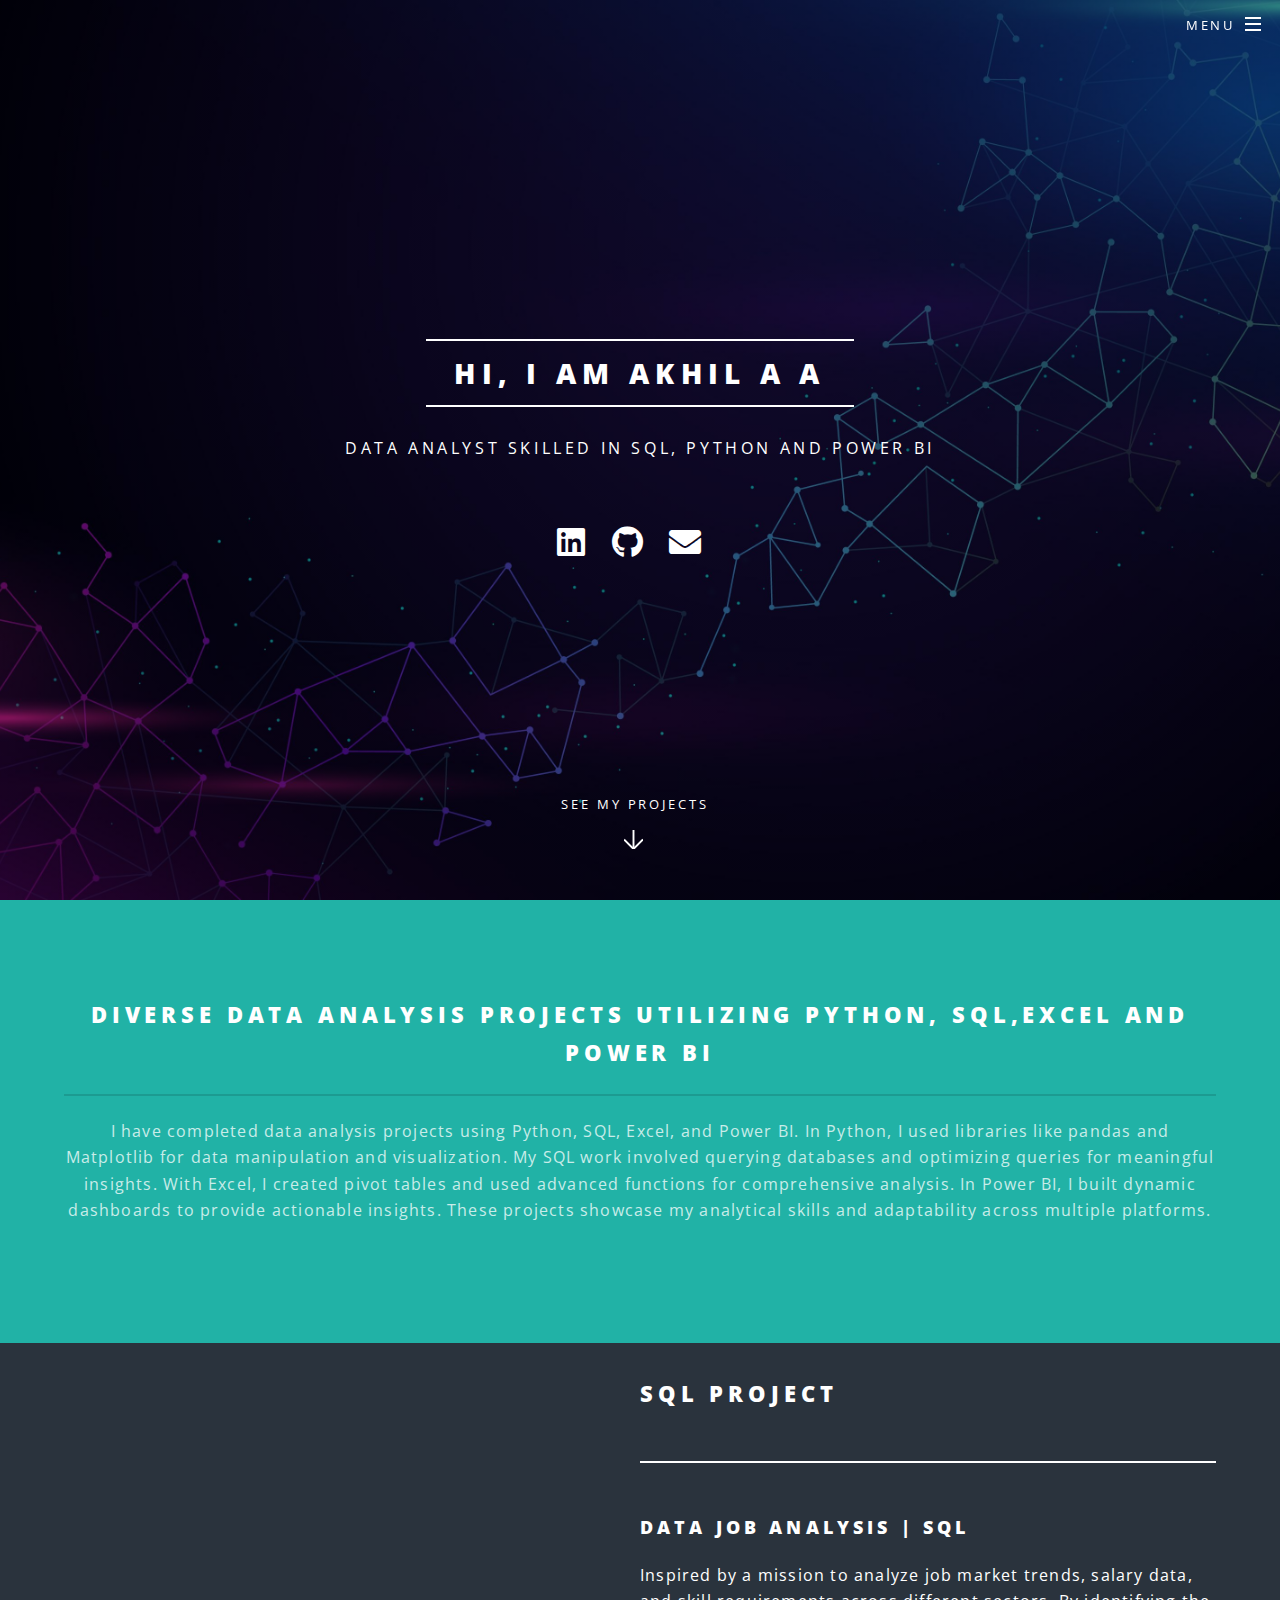
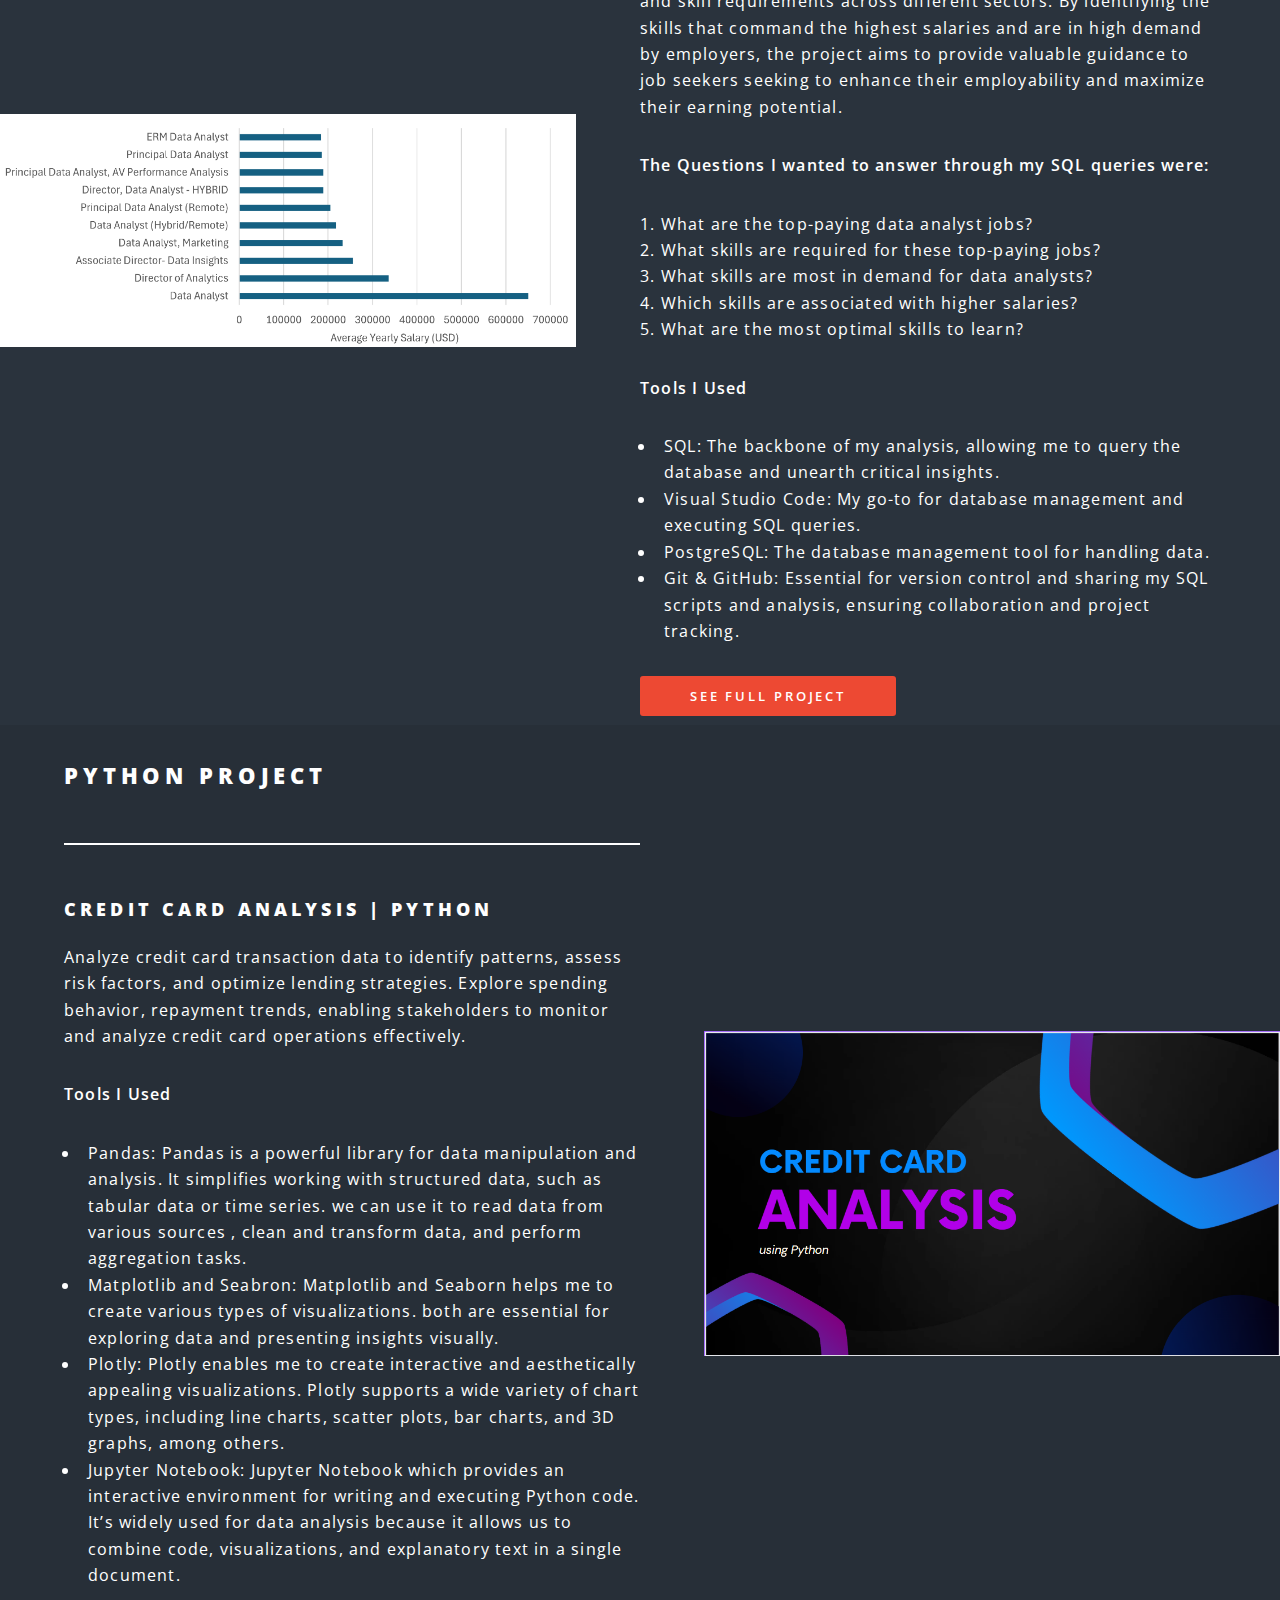
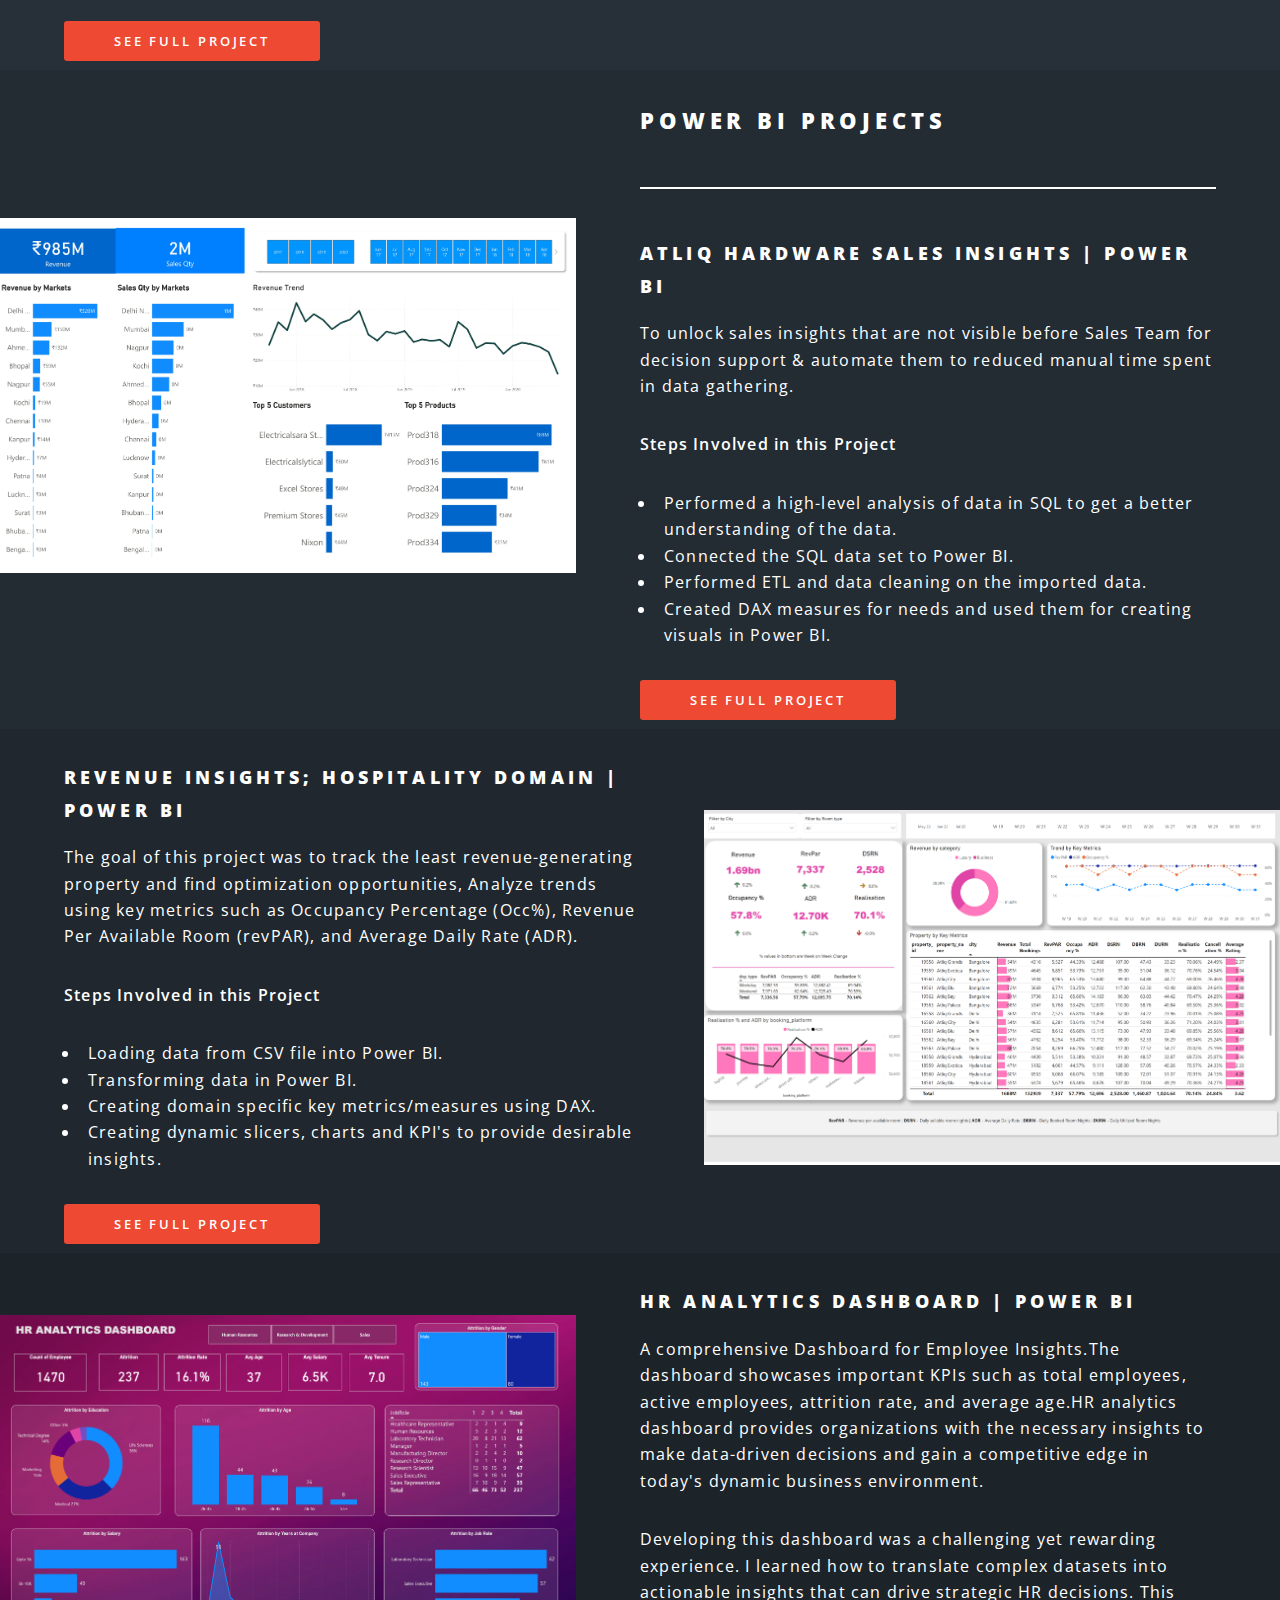
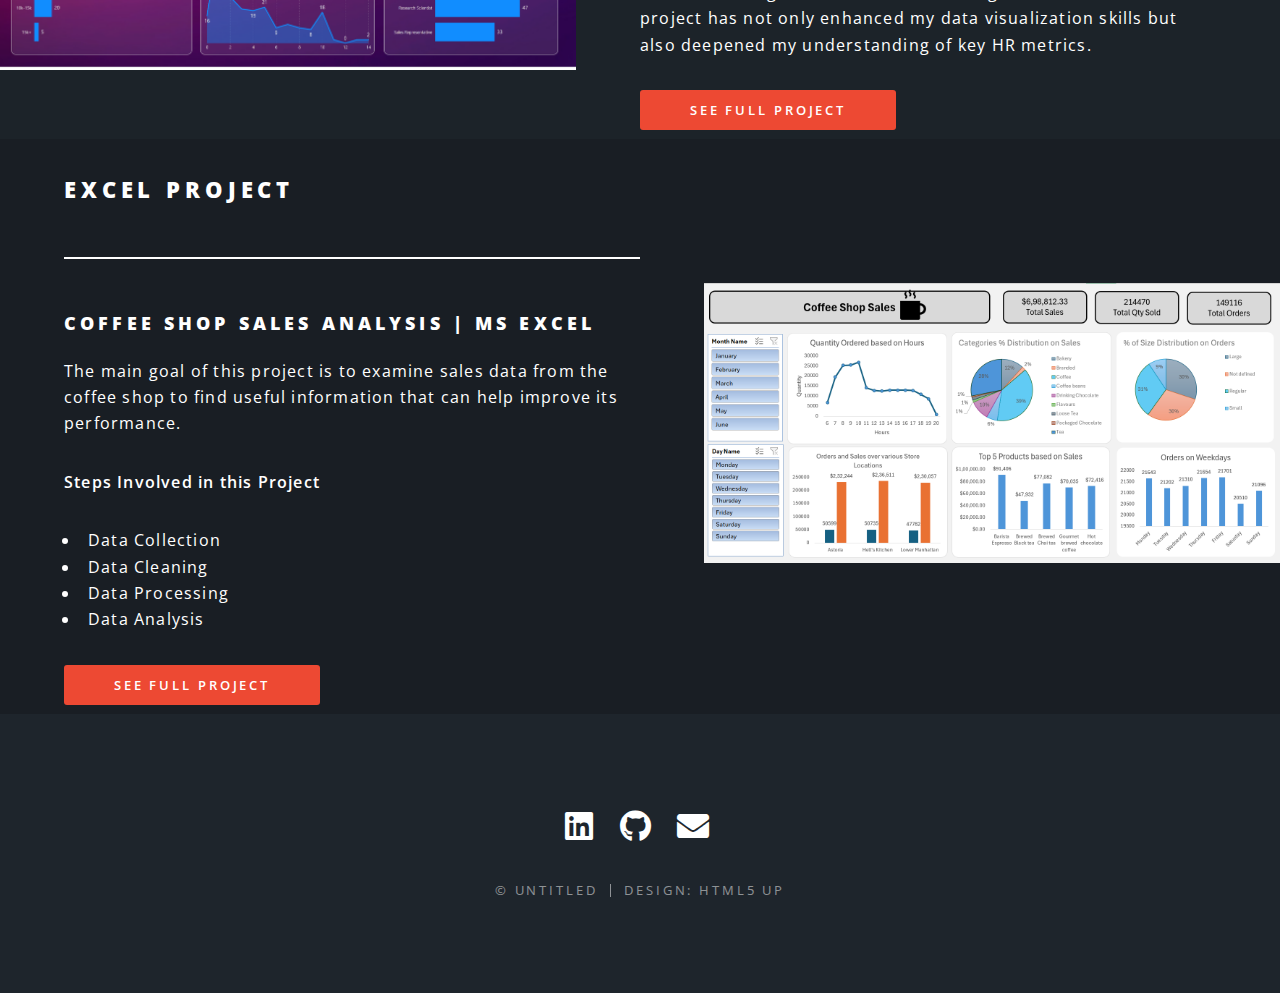
<file: index.html>
<!DOCTYPE HTML>
<!--
	Spectral by HTML5 UP
	html5up.net | @ajlkn
	Free for personal and commercial use under the CCA 3.0 license (html5up.net/license)
-->
<html>
	<head>
		<title>Akhil A A Portfolio</title>
		<meta charset="utf-8" />
		<meta name="viewport" content="width=device-width, initial-scale=1, user-scalable=no" />
		<title>LinkedIn Icon Link</title>
    <link rel="stylesheet" href="https://cdnjs.cloudflare.com/ajax/libs/font-awesome/6.0.0-beta3/css/all.min.css">
		<link rel="stylesheet" href="assets/css/main.css" />
		<noscript><link rel="stylesheet" href="assets/css/noscript.css" /></noscript>
		<link rel="stylesheet" href="https://cdnjs.cloudflare.com/ajax/libs/font-awesome/5.15.4/css/all.min.css">
    <title>GitHub Icon Link</title>

	</head>
	<body class="landing is-preload">

		<!-- Page Wrapper -->
			<div id="page-wrapper">

				<!-- Header -->
					<header id="header" class="alt">
						<h1><a href="index.html">AKHIL A A PORTFOLIO</a></h1>
						<nav id="nav">
							<ul>
								<li class="special">
									<a href="#menu" class="menuToggle"><span>Menu</span></a>
									<div id="menu">
										<ul>
											<li><a href="index.html">Home</a></li>
											<li><a href="#one">My Projects</a></li>
											<li><a href="generic.html">About Me</a></li>
										</ul>
										
										<a href="https://www.linkedin.com/in/akhilanandassery" target="_blank" style="text-decoration: none; color: inherit; padding-right: 20px;">
											<i class="fab fa-linkedin fa-2x"></i>
											</a>
											<a href="https://github.com/akhilaa94" target="_blank" style="text-decoration: none; color: inherit; padding-right: 20px;">
												<i class="fab fa-github fa-2x"></i>
											</a>
											<a href="mailto:akhilanandassery@gmail.com" target="_blank" style="text-decoration: none; color: inherit; padding-right: 20px;">
												<i class="fa fa-envelope fa-2x" ></i>
											</a>
											
									</div>
								</li>
							</ul>
						</nav>
					</header>

				<!-- Banner -->
					<section id="banner">
						<div class="inner">
							<h2>HI, I AM AKHIL A A</h2>
							<p>Data Analyst skilled in SQL, Python and Power BI<br />
								
							</ul>
							
							<ul class="actions special">
							</ul>
							<a href="https://www.linkedin.com/in/akhilanandassery" target="_blank" style="text-decoration: none; color: inherit; padding-right: 20px;">
								<i class="fab fa-linkedin fa-2x"></i>
								</a>
								<a href="https://github.com/akhilaa94" target="_blank" style="text-decoration: none; color: inherit; padding-right: 20px;">
									<i class="fab fa-github fa-2x"></i>
								</a>
								<a href="mailto:akhilanandassery@gmail.com" target="_blank" style="text-decoration: none; color: inherit; padding-right: 20px;">
									<i class="fa fa-envelope fa-2x" ></i>
								</a>
						</div>
						<a href="#one" class="more scrolly">SEE MY PROJECTS</a>
					</section>

				<!-- One -->
					<section id="one" class="wrapper style1 special">
						<div class="inner">
							<header class="major">
								<h2>Diverse Data Analysis Projects Utilizing Python, SQL,Excel and Power BI</h2>
								<p>I have completed data analysis projects using Python, SQL, Excel, and Power BI. In Python, I used libraries like pandas and Matplotlib for data manipulation and visualization. My SQL work involved querying databases and optimizing queries for meaningful insights. With Excel, I created pivot tables and used advanced functions for comprehensive analysis. In Power BI, I built dynamic dashboards to provide actionable insights. These projects showcase my analytical skills and adaptability across multiple platforms.</p>
							</header>
						</div>
						
					</section>

				<!-- Two -->
					<section id="two" class="wrapper alt style2">
						<section class="spotlight">
							<div class="image"><img src="images/sqlproject1.PNG" alt="" /></div><div class="content">
								<h2>SQL PROJECT</h2>
								<hr>
								<h3>DATA JOB ANALYSIS | SQL</h3>
								<p>Inspired by a mission to analyze job market trends, salary data, and skill requirements across different sectors. By identifying the skills that command the highest salaries and are in high demand by employers, the project aims to provide valuable guidance to job seekers seeking to enhance their employability and maximize their earning potential.</p>
								<p><b>The Questions I wanted to answer through my SQL queries were:</b></p>
								<p>1. What are the top-paying data analyst jobs?<br>
									2. What skills are required for these top-paying jobs?<br>
									3. What skills are most in demand for data analysts?<br>
									4. Which skills are associated with higher salaries?<br>
									5. What are the most optimal skills to learn?</p>
								<p><b>Tools I Used</b></p>
								<ul>
									<li>SQL: The backbone of my analysis, allowing me to query the database and unearth critical insights.</li>
									<li>Visual Studio Code: My go-to for database management and executing SQL queries.</li>
									<li>PostgreSQL: The database management tool for handling data.</li>
									<li>Git & GitHub: Essential for version control and sharing my SQL scripts and analysis, ensuring collaboration and project tracking.</li>
								</ul>

								<a href="https://github.com/akhilaa94/SQL_Project_Data_Job_Analysis" class="button fit primary">See Full Project</a>
							</div>
						</section>
					
				
						<section class="spotlight">
							<div class="image"><img src="images/ccanalysis.PNG" alt="" /></div><div class="content">
								<h2>PYTHON PROJECT</h2>
								<hr>
								<h3>CREDIT CARD ANALYSIS | PYTHON</h3>
								<p>Analyze credit card transaction data to identify patterns, assess risk factors, and optimize lending strategies. Explore spending behavior, repayment trends, enabling stakeholders to monitor and analyze credit card operations effectively.</p>
								<p><b>Tools I Used</b></p>
								<ul>
									<li>Pandas: Pandas is a powerful library for data manipulation and analysis. It simplifies working with structured data, such as tabular data or time series. we can use it to read data from various sources , clean and transform data, and perform aggregation tasks.</li>
									<li>Matplotlib and Seabron: Matplotlib and Seaborn helps me to create various types of visualizations. both are essential for exploring data and presenting insights visually.</li>
									<li>Plotly: Plotly enables me to create interactive and aesthetically appealing visualizations. Plotly supports a wide variety of chart types, including line charts, scatter plots, bar charts, and 3D graphs, among others.</li>
									<li>Jupyter Notebook: Jupyter Notebook which provides an interactive environment for writing and executing Python code. It’s widely used for data analysis because it allows us to combine code, visualizations, and explanatory text in a single document.</li>
								</ul>
								<a href="https://github.com/akhilaa94/Credit_Card_Analysis" class="button fit primary">See Full Project</a>
								
						</section>
	
						<section class="spotlight">
							<div class="image"><img src="images/SalesInsights.jpg" alt="" /></div><div class="content">
								<h2>POWER BI PROJECTS</h2>
								<hr>
								<h3>Atliq Hardware Sales Insights | POWER BI</h3>
								<p>To unlock sales insights that are not visible before Sales Team for decision support & automate them to reduced manual time spent in data gathering.</p>
								<p><b>Steps Involved in this Project</b></p>
								<ul>
									<li>Performed a high-level analysis of data in SQL to get a better understanding of the data.</li>
									<li>Connected the SQL data set to Power BI.</li>
									<li>Performed ETL and data cleaning on the imported data.</li>
									<li>Created DAX measures for needs and used them for creating visuals in Power BI.</li>
								</ul>
								<a href="https://github.com/akhilaa94/Atliq_Hardware_Sales_Insights" class="button fit primary">See Full Project</a>
					
							</div>
						</section>
						
						<section class="spotlight">
							<div class="image"><img src="images/RevInsights.png" alt="" /></div><div class="content">
								<h3>Revenue Insights; Hospitality Domain | POWER BI</h3>
								<p>The goal of this project was to track the least revenue-generating property and find optimization opportunities, Analyze trends using key metrics such as Occupancy Percentage (Occ%), Revenue Per Available Room (revPAR), and Average Daily Rate (ADR).</p>
								<p><b>Steps Involved in this Project</b></p>
								<ul>
									<li>Loading data from CSV file into Power BI.</li>
									<li>Transforming data in Power BI.</li>
									<li>Creating domain specific key metrics/measures using DAX.</li>
									<li> Creating dynamic slicers, charts and KPI's to provide desirable insights.</li>
								</ul>
								<a href="https://github.com/akhilaa94/Revenue-Insights-in-Hospitality-Domain" class="button fit primary">See Full Project</a>
								
							</div>
						</section>
				
						<section class="spotlight">
							<div class="image"><img src="images/HR.png" alt="" /></div><div class="content">
								<h3>HR Analytics Dashboard | POWER BI</h3>
								<p>A comprehensive Dashboard for Employee Insights.The dashboard showcases important KPIs such as total employees, active employees, attrition rate, and average age.HR analytics dashboard provides organizations with the necessary insights to make data-driven decisions and gain a competitive edge in today's dynamic business environment.</p>
								<p>Developing this dashboard was a challenging yet rewarding experience. I learned how to translate complex datasets into actionable insights that can drive strategic HR decisions. This project has not only enhanced my data visualization skills but also deepened my understanding of key HR metrics.</p>
								<a href="https://github.com/akhilaa94/HR_Analytics_Dashboard" class="button fit primary">See Full Project</a>
							</div>
						</section>
						
						<section class="spotlight">
							<div class="image"><img src="images/coffeeshop.PNG" alt="" /></div><div class="content">
								<h2>EXCEL PROJECT</h2>
								<hr>
								<h3>Coffee Shop Sales Analysis | MS EXCEL</h3>
								<p>The main goal of this project is to examine sales data from the coffee shop to find useful information that can help improve its performance.</p>
								<p><b>Steps Involved in this Project</b></p>
								<ul>
									<li>Data Collection</li>
									<li>Data Cleaning</li>
									<li>Data Processing</li>
									<li>Data Analysis</li>
								</ul>
								<a href="https://github.com/akhilaa94/HR_Analytics_Dashboard" class="button fit primary">See Full Project</a>
		
							</div>
						
						</section>
					</section>
				
					


				<!-- CTA -->
				

				<!-- Footer -->
					<footer id="footer">
						<ul class="icon-list">
							<a href="https://www.linkedin.com/in/akhilanandassery" target="_blank" style="text-decoration: none; color: inherit; padding-right: 20px;">
								<i class="fab fa-linkedin fa-2x"></i>
								</a>
								<a href="https://github.com/akhilaa94" target="_blank" style="text-decoration: none; color: inherit; padding-right: 20px;">
									<i class="fab fa-github fa-2x"></i>
								</a>
								<a href="mailto:akhilanandassery@gmail.com" target="_blank" style="text-decoration: none; color: inherit; padding-right: 20px;">
									<i class="fa fa-envelope fa-2x" ></i>
								</a>
								
						
						</ul>
						<ul class="copyright">
							<li>&copy; Untitled</li><li>Design: <a href="http://html5up.net">HTML5 UP</a></li>
						</ul>
					</footer>

			</div>

		<!-- Scripts -->
			<script src="assets/js/jquery.min.js"></script>
			<script src="assets/js/jquery.scrollex.min.js"></script>
			<script src="assets/js/jquery.scrolly.min.js"></script>
			<script src="assets/js/browser.min.js"></script>
			<script src="assets/js/breakpoints.min.js"></script>
			<script src="assets/js/util.js"></script>
			<script src="assets/js/main.js"></script>

	</body>
</html>
</file>
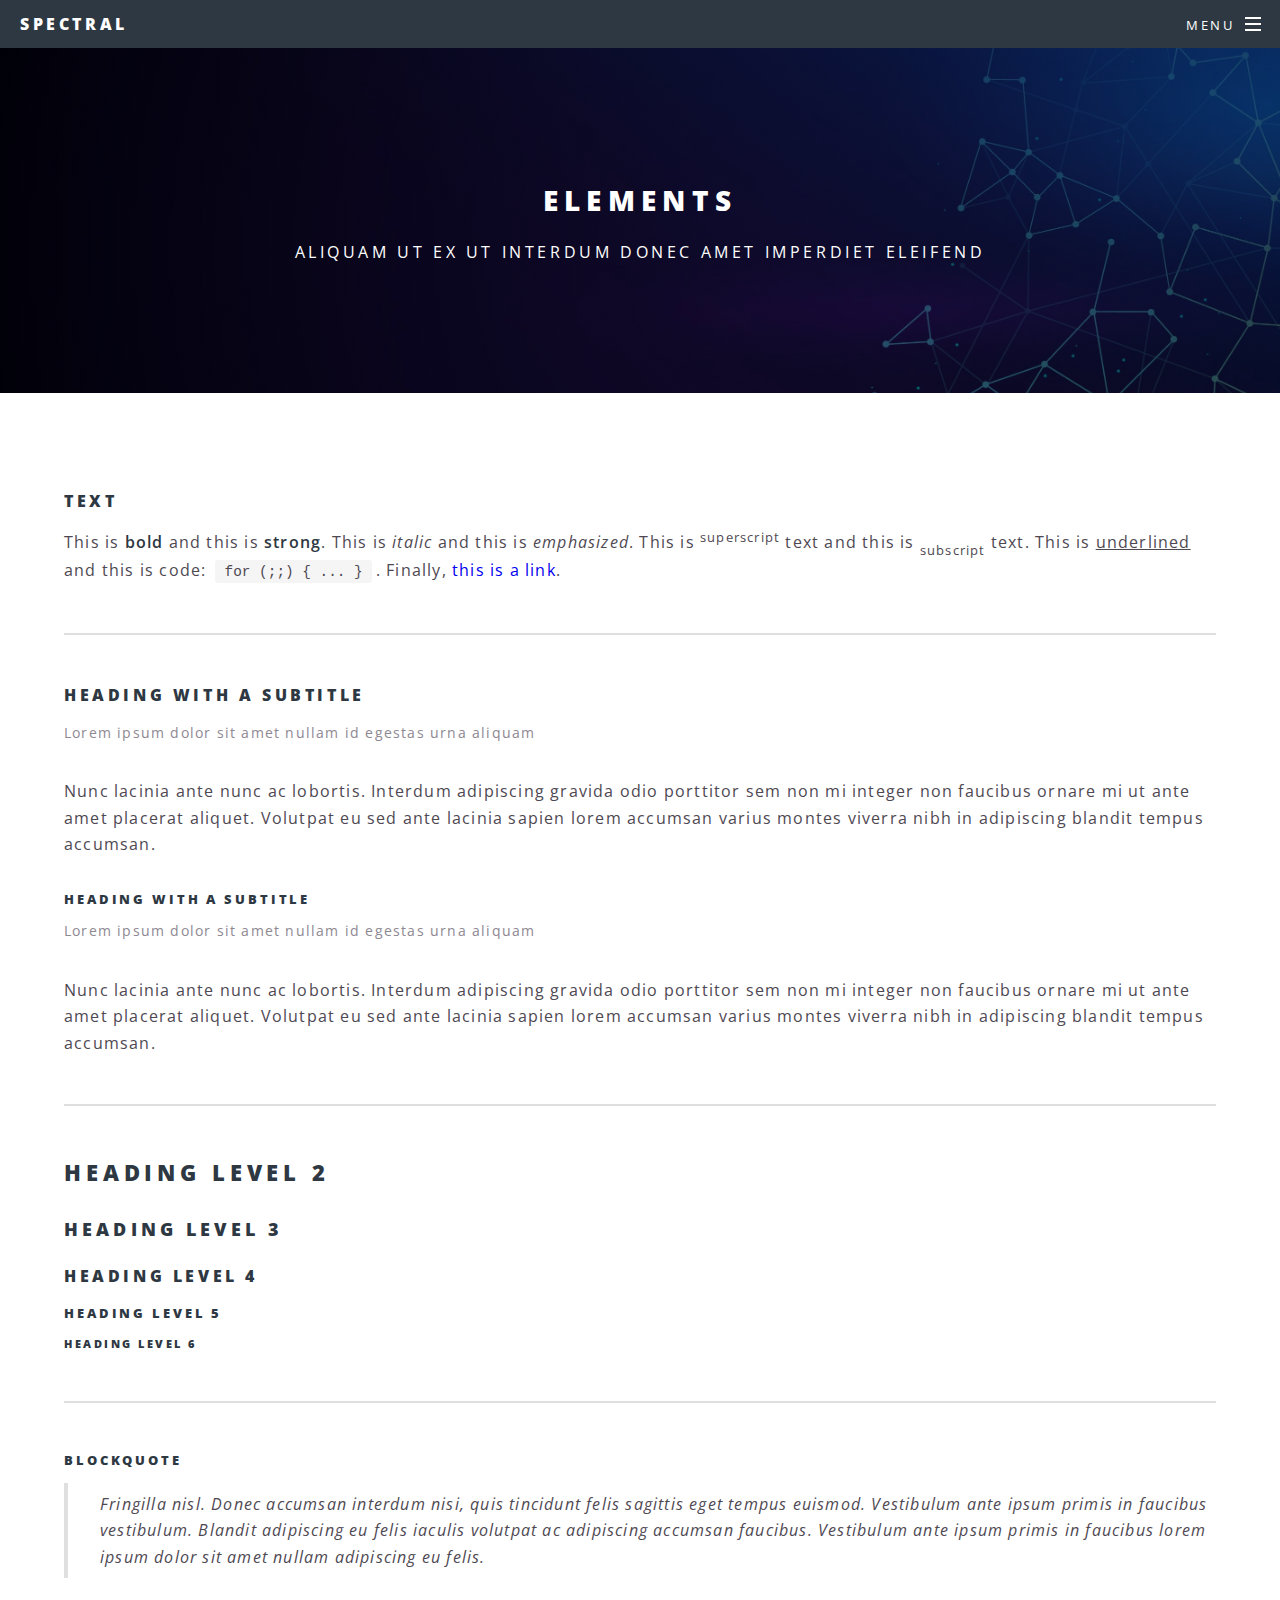
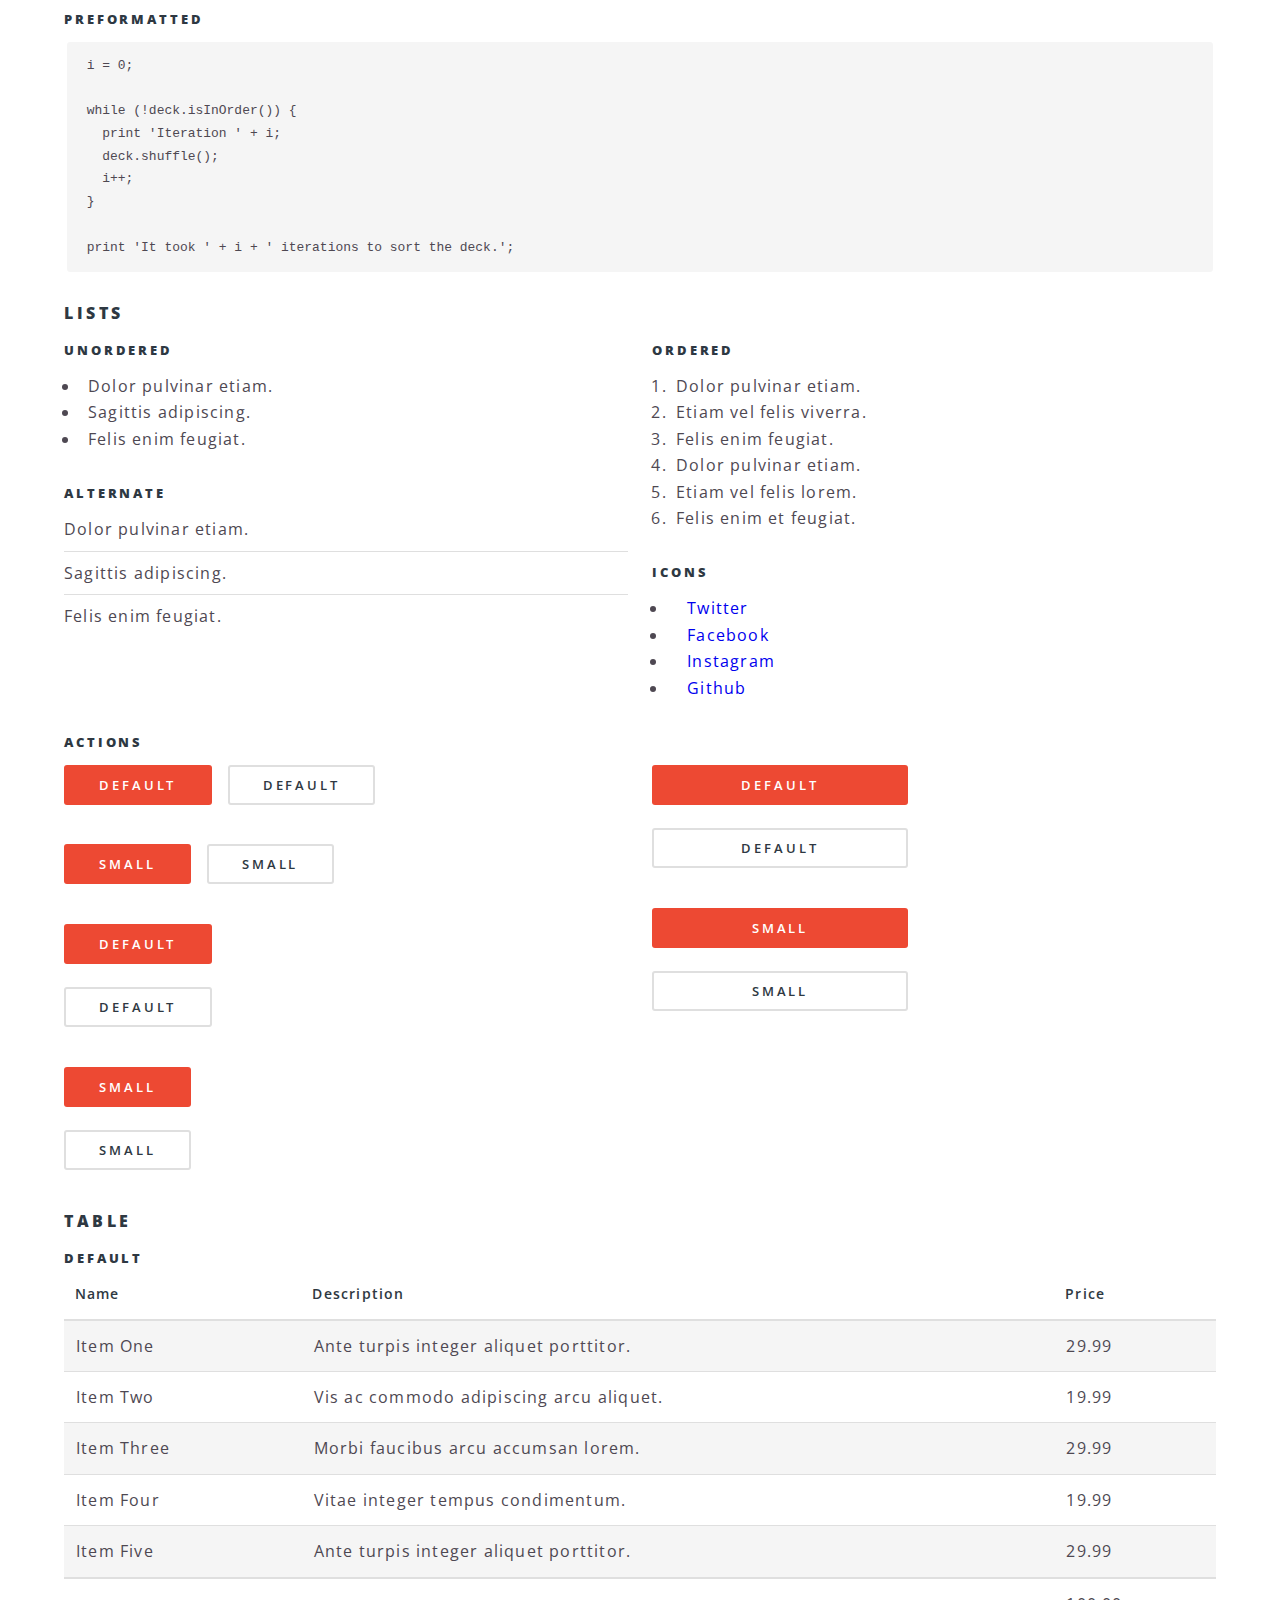
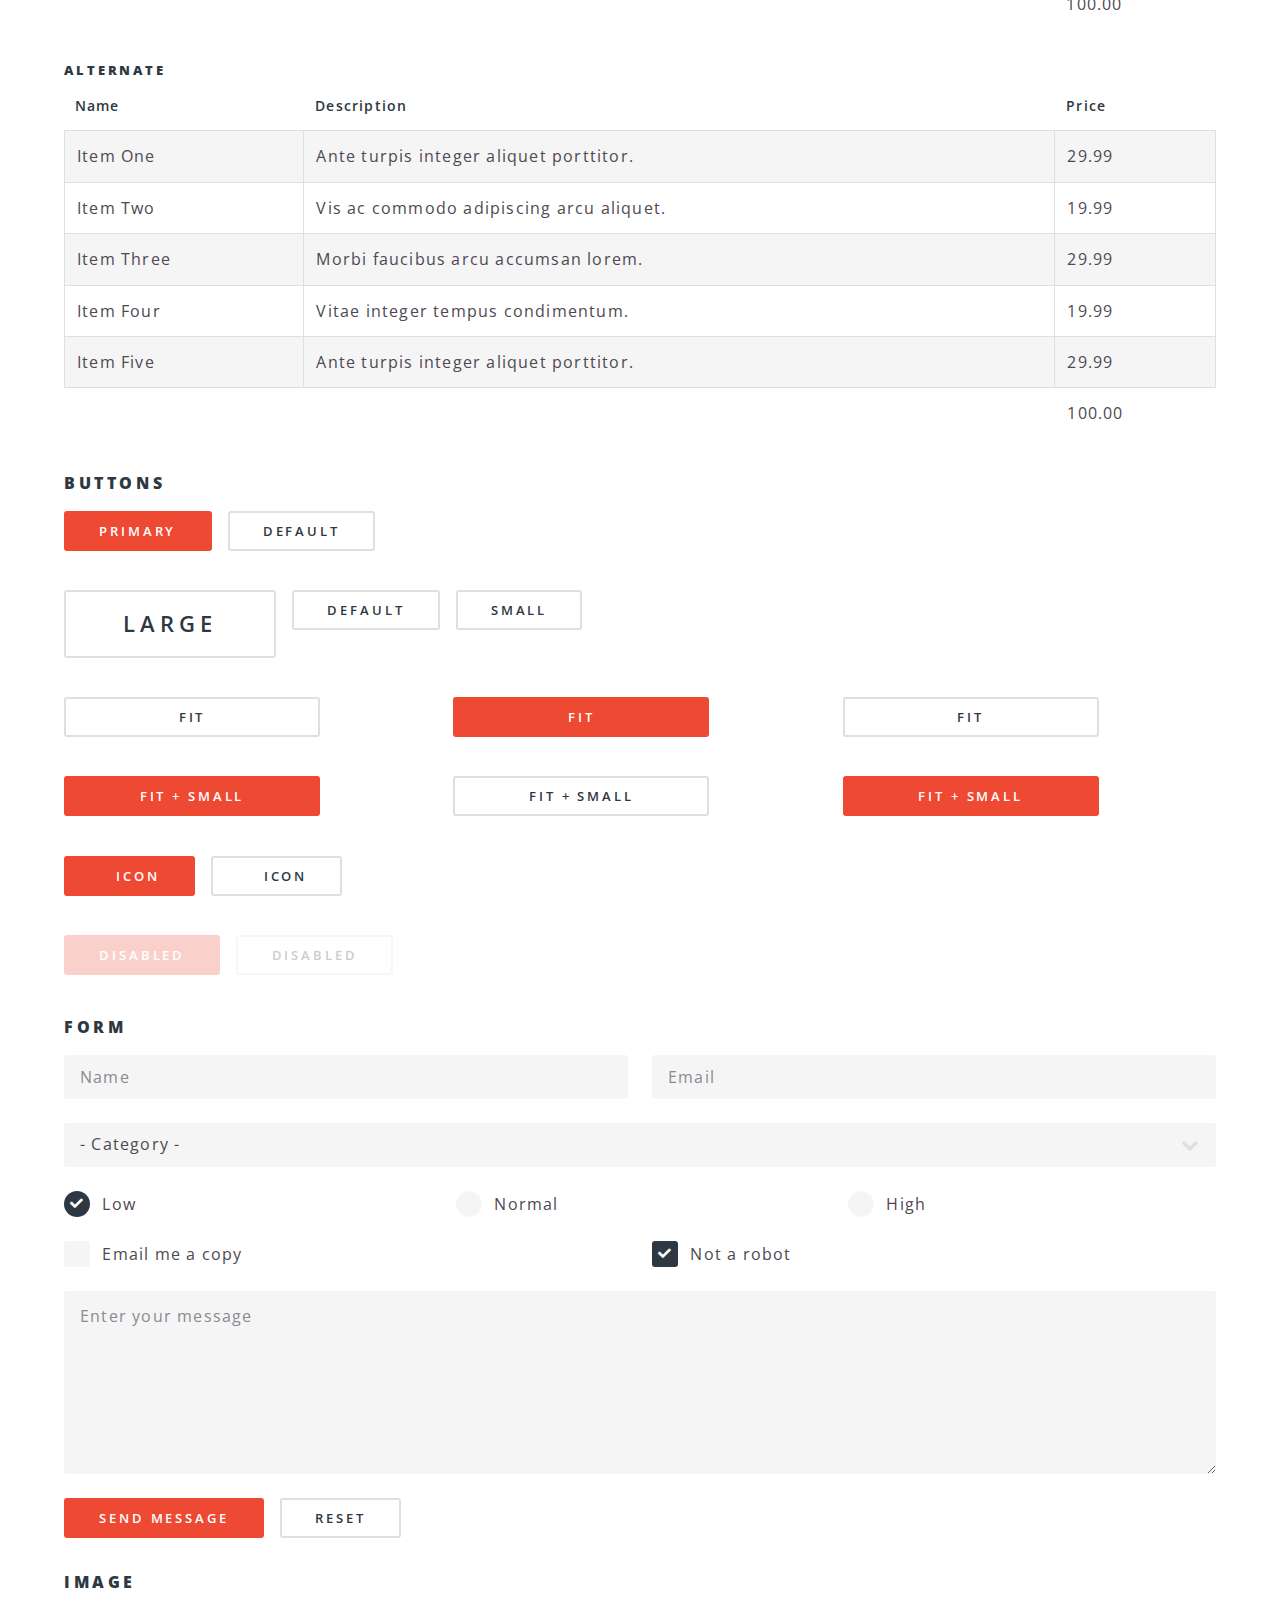
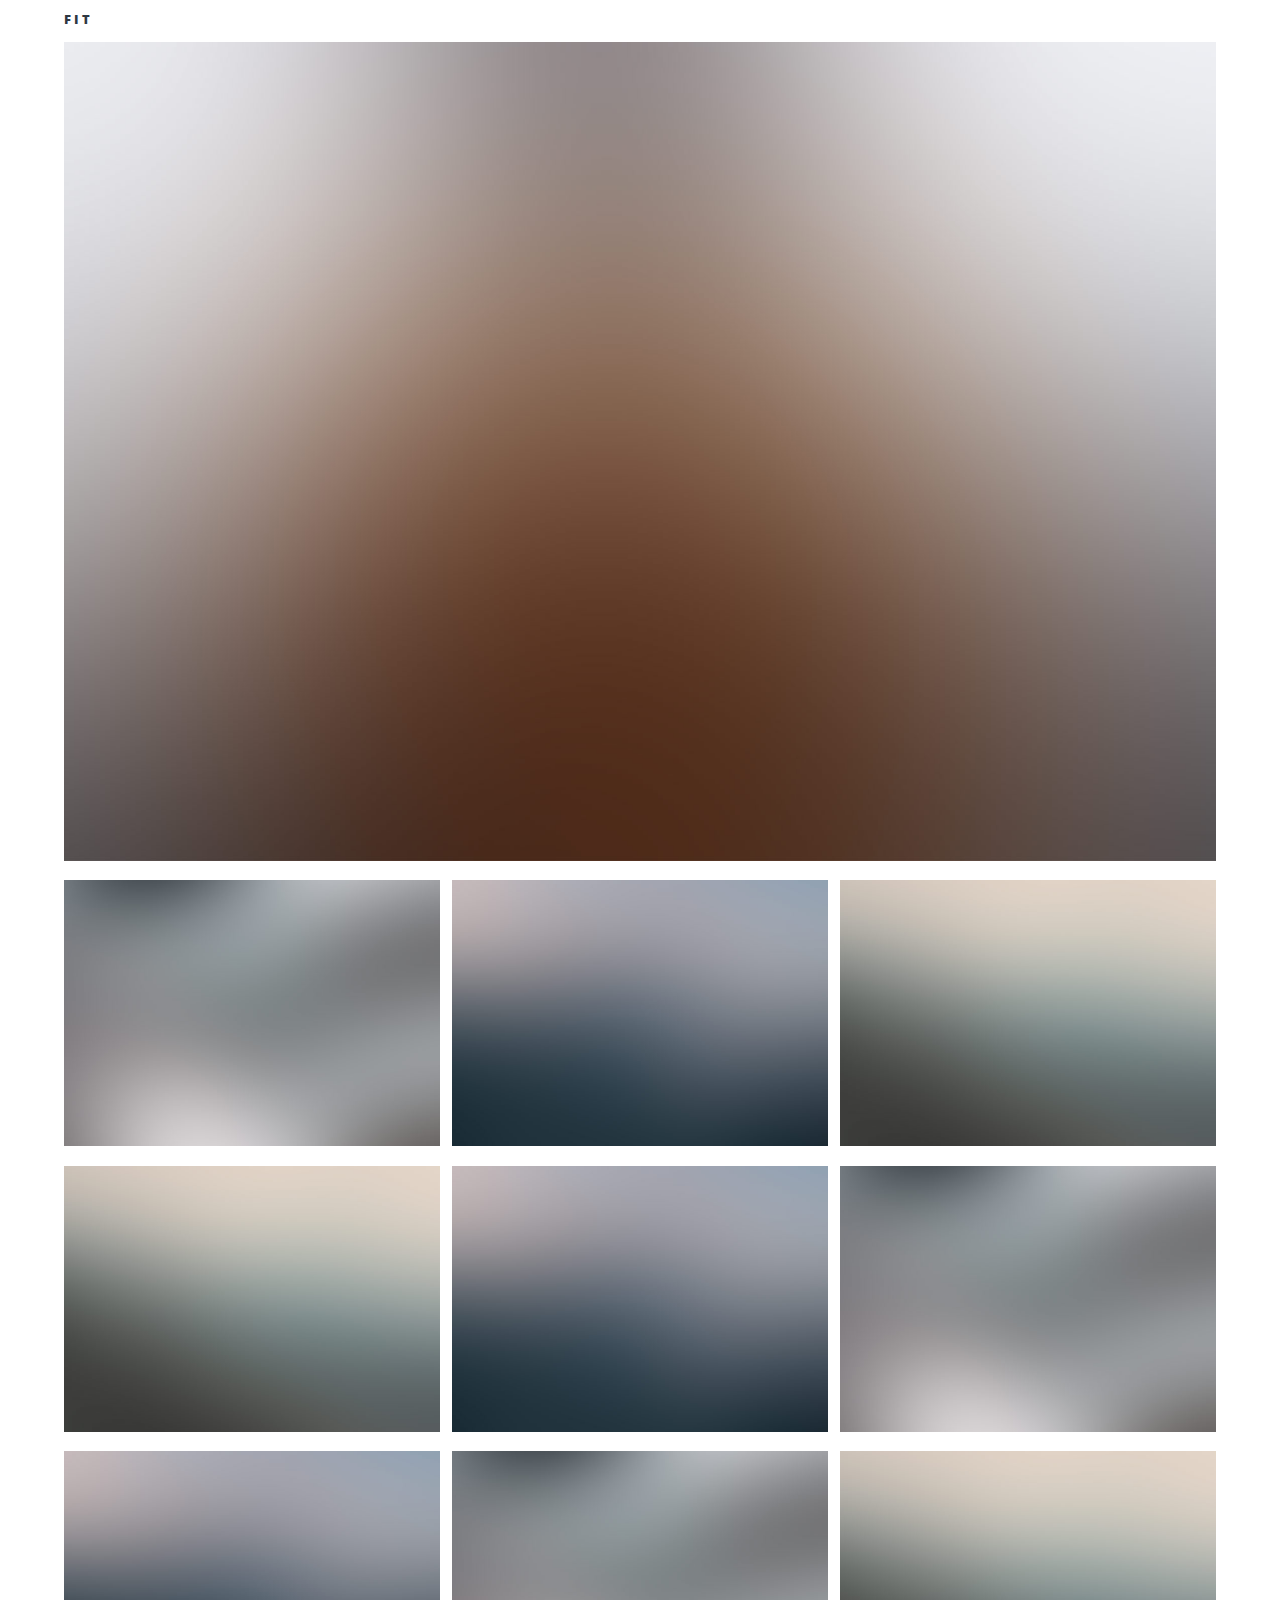
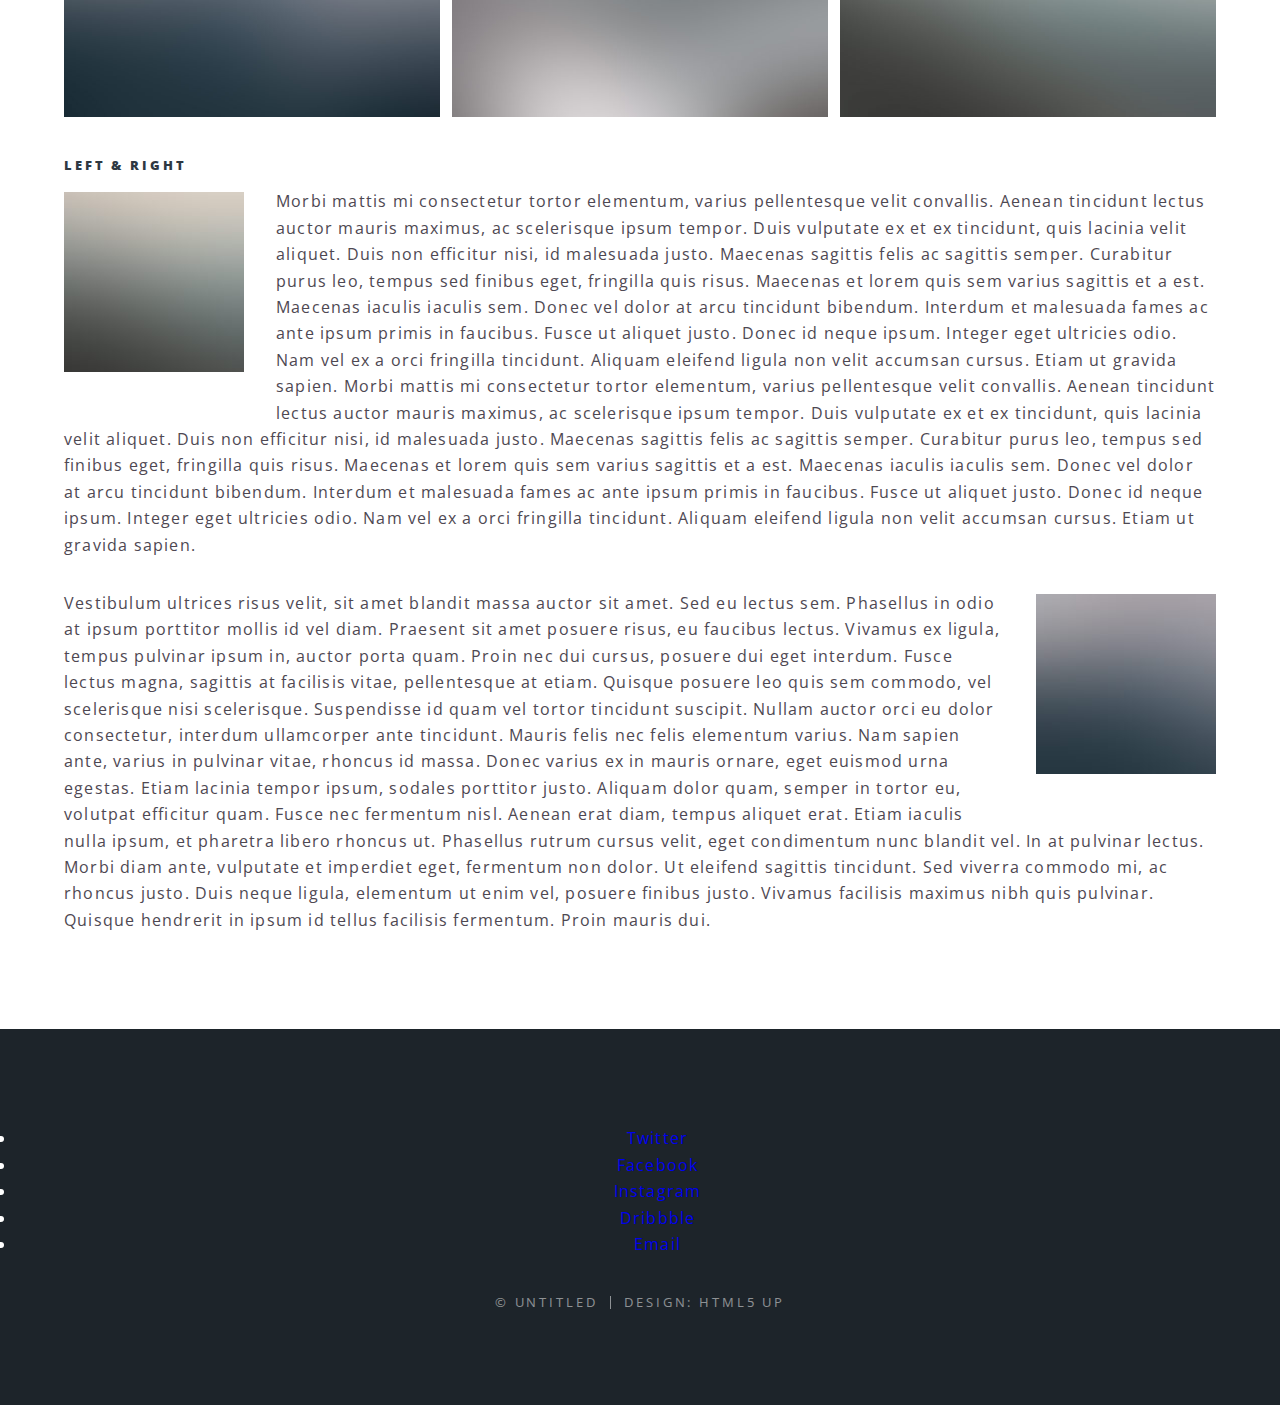
<file: elements.html>
<!DOCTYPE HTML>
<!--
	Spectral by HTML5 UP
	html5up.net | @ajlkn
	Free for personal and commercial use under the CCA 3.0 license (html5up.net/license)
-->
<html>
	<head>
		<title>Elements - Spectral by HTML5 UP</title>
		<meta charset="utf-8" />
		<meta name="viewport" content="width=device-width, initial-scale=1, user-scalable=no" />
		<link rel="stylesheet" href="assets/css/main.css" />
		<noscript><link rel="stylesheet" href="assets/css/noscript.css" /></noscript>
	</head>
	<body class="is-preload">

		<!-- Page Wrapper -->
			<div id="page-wrapper">

				<!-- Header -->
					<header id="header">
						<h1><a href="index.html">Spectral</a></h1>
						<nav id="nav">
							<ul>
								<li class="special">
									<a href="#menu" class="menuToggle"><span>Menu</span></a>
									<div id="menu">
										<ul>
											<li><a href="index.html">Home</a></li>
											<li><a href="generic.html">Generic</a></li>
											<li><a href="elements.html">Elements</a></li>
											<li><a href="#">Sign Up</a></li>
											<li><a href="#">Log In</a></li>
										</ul>
									</div>
								</li>
							</ul>
						</nav>
					</header>

				<!-- Main -->
					<article id="main">
						<header>
							<h2>Elements</h2>
							<p>Aliquam ut ex ut interdum donec amet imperdiet eleifend</p>
						</header>
						<section class="wrapper style5">
							<div class="inner">

								<section>
									<h4>Text</h4>
									<p>This is <b>bold</b> and this is <strong>strong</strong>. This is <i>italic</i> and this is <em>emphasized</em>.
									This is <sup>superscript</sup> text and this is <sub>subscript</sub> text.
									This is <u>underlined</u> and this is code: <code>for (;;) { ... }</code>. Finally, <a href="#">this is a link</a>.</p>
									<hr />
									<header>
										<h4>Heading with a Subtitle</h4>
										<p>Lorem ipsum dolor sit amet nullam id egestas urna aliquam</p>
									</header>
									<p>Nunc lacinia ante nunc ac lobortis. Interdum adipiscing gravida odio porttitor sem non mi integer non faucibus ornare mi ut ante amet placerat aliquet. Volutpat eu sed ante lacinia sapien lorem accumsan varius montes viverra nibh in adipiscing blandit tempus accumsan.</p>
									<header>
										<h5>Heading with a Subtitle</h5>
										<p>Lorem ipsum dolor sit amet nullam id egestas urna aliquam</p>
									</header>
									<p>Nunc lacinia ante nunc ac lobortis. Interdum adipiscing gravida odio porttitor sem non mi integer non faucibus ornare mi ut ante amet placerat aliquet. Volutpat eu sed ante lacinia sapien lorem accumsan varius montes viverra nibh in adipiscing blandit tempus accumsan.</p>
									<hr />
									<h2>Heading Level 2</h2>
									<h3>Heading Level 3</h3>
									<h4>Heading Level 4</h4>
									<h5>Heading Level 5</h5>
									<h6>Heading Level 6</h6>
									<hr />
									<h5>Blockquote</h5>
									<blockquote>Fringilla nisl. Donec accumsan interdum nisi, quis tincidunt felis sagittis eget tempus euismod. Vestibulum ante ipsum primis in faucibus vestibulum. Blandit adipiscing eu felis iaculis volutpat ac adipiscing accumsan faucibus. Vestibulum ante ipsum primis in faucibus lorem ipsum dolor sit amet nullam adipiscing eu felis.</blockquote>
									<h5>Preformatted</h5>
									<pre><code>i = 0;

while (!deck.isInOrder()) {
  print 'Iteration ' + i;
  deck.shuffle();
  i++;
}

print 'It took ' + i + ' iterations to sort the deck.';</code></pre>
								</section>

								<section>
									<h4>Lists</h4>
									<div class="row">
										<div class="col-6 col-12-medium">
											<h5>Unordered</h5>
											<ul>
												<li>Dolor pulvinar etiam.</li>
												<li>Sagittis adipiscing.</li>
												<li>Felis enim feugiat.</li>
											</ul>
											<h5>Alternate</h5>
											<ul class="alt">
												<li>Dolor pulvinar etiam.</li>
												<li>Sagittis adipiscing.</li>
												<li>Felis enim feugiat.</li>
											</ul>
										</div>
										<div class="col-6 col-12-medium">
											<h5>Ordered</h5>
											<ol>
												<li>Dolor pulvinar etiam.</li>
												<li>Etiam vel felis viverra.</li>
												<li>Felis enim feugiat.</li>
												<li>Dolor pulvinar etiam.</li>
												<li>Etiam vel felis lorem.</li>
												<li>Felis enim et feugiat.</li>
											</ol>
											<h5>Icons</h5>
											<ul class="icons">
												<li><a href="#" class="icon brands fa-twitter"><span class="label">Twitter</span></a></li>
												<li><a href="#" class="icon brands fa-facebook-f"><span class="label">Facebook</span></a></li>
												<li><a href="#" class="icon brands fa-instagram"><span class="label">Instagram</span></a></li>
												<li><a href="#" class="icon brands fa-github"><span class="label">Github</span></a></li>
											</ul>
										</div>
									</div>
									<h5>Actions</h5>
									<div class="row">
										<div class="col-6 col-12-medium">
											<ul class="actions">
												<li><a href="#" class="button primary">Default</a></li>
												<li><a href="#" class="button">Default</a></li>
											</ul>
											<ul class="actions small">
												<li><a href="#" class="button primary small">Small</a></li>
												<li><a href="#" class="button small">Small</a></li>
											</ul>
											<ul class="actions stacked">
												<li><a href="#" class="button primary">Default</a></li>
												<li><a href="#" class="button">Default</a></li>
											</ul>
											<ul class="actions stacked">
												<li><a href="#" class="button primary small">Small</a></li>
												<li><a href="#" class="button small">Small</a></li>
											</ul>
										</div>
										<div class="col-6 col-12-medium">
											<ul class="actions stacked">
												<li><a href="#" class="button primary fit">Default</a></li>
												<li><a href="#" class="button fit">Default</a></li>
											</ul>
											<ul class="actions stacked">
												<li><a href="#" class="button primary small fit">Small</a></li>
												<li><a href="#" class="button small fit">Small</a></li>
											</ul>
										</div>
									</div>
								</section>

								<section>
									<h4>Table</h4>
									<h5>Default</h5>
									<div class="table-wrapper">
										<table>
											<thead>
												<tr>
													<th>Name</th>
													<th>Description</th>
													<th>Price</th>
												</tr>
											</thead>
											<tbody>
												<tr>
													<td>Item One</td>
													<td>Ante turpis integer aliquet porttitor.</td>
													<td>29.99</td>
												</tr>
												<tr>
													<td>Item Two</td>
													<td>Vis ac commodo adipiscing arcu aliquet.</td>
													<td>19.99</td>
												</tr>
												<tr>
													<td>Item Three</td>
													<td> Morbi faucibus arcu accumsan lorem.</td>
													<td>29.99</td>
												</tr>
												<tr>
													<td>Item Four</td>
													<td>Vitae integer tempus condimentum.</td>
													<td>19.99</td>
												</tr>
												<tr>
													<td>Item Five</td>
													<td>Ante turpis integer aliquet porttitor.</td>
													<td>29.99</td>
												</tr>
											</tbody>
											<tfoot>
												<tr>
													<td colspan="2"></td>
													<td>100.00</td>
												</tr>
											</tfoot>
										</table>
									</div>

									<h5>Alternate</h5>
									<div class="table-wrapper">
										<table class="alt">
											<thead>
												<tr>
													<th>Name</th>
													<th>Description</th>
													<th>Price</th>
												</tr>
											</thead>
											<tbody>
												<tr>
													<td>Item One</td>
													<td>Ante turpis integer aliquet porttitor.</td>
													<td>29.99</td>
												</tr>
												<tr>
													<td>Item Two</td>
													<td>Vis ac commodo adipiscing arcu aliquet.</td>
													<td>19.99</td>
												</tr>
												<tr>
													<td>Item Three</td>
													<td> Morbi faucibus arcu accumsan lorem.</td>
													<td>29.99</td>
												</tr>
												<tr>
													<td>Item Four</td>
													<td>Vitae integer tempus condimentum.</td>
													<td>19.99</td>
												</tr>
												<tr>
													<td>Item Five</td>
													<td>Ante turpis integer aliquet porttitor.</td>
													<td>29.99</td>
												</tr>
											</tbody>
											<tfoot>
												<tr>
													<td colspan="2"></td>
													<td>100.00</td>
												</tr>
											</tfoot>
										</table>
									</div>
								</section>

								<section>
									<h4>Buttons</h4>
									<ul class="actions">
										<li><a href="#" class="button primary">Primary</a></li>
										<li><a href="#" class="button">Default</a></li>
									</ul>
									<ul class="actions">
										<li><a href="#" class="button large">Large</a></li>
										<li><a href="#" class="button">Default</a></li>
										<li><a href="#" class="button small">Small</a></li>
									</ul>
									<ul class="actions fit">
										<li><a href="#" class="button fit">Fit</a></li>
										<li><a href="#" class="button primary fit">Fit</a></li>
										<li><a href="#" class="button fit">Fit</a></li>
									</ul>
									<ul class="actions fit small">
										<li><a href="#" class="button primary fit small">Fit + Small</a></li>
										<li><a href="#" class="button fit small">Fit + Small</a></li>
										<li><a href="#" class="button primary fit small">Fit + Small</a></li>
									</ul>
									<ul class="actions">
										<li><a href="#" class="button primary icon solid fa-download">Icon</a></li>
										<li><a href="#" class="button icon solid fa-download">Icon</a></li>
									</ul>
									<ul class="actions">
										<li><span class="button primary disabled">Disabled</span></li>
										<li><span class="button disabled">Disabled</span></li>
									</ul>
								</section>

								<section>
									<h4>Form</h4>
									<form method="post" action="#">
										<div class="row gtr-uniform">
											<div class="col-6 col-12-xsmall">
												<input type="text" name="demo-name" id="demo-name" value="" placeholder="Name" />
											</div>
											<div class="col-6 col-12-xsmall">
												<input type="email" name="demo-email" id="demo-email" value="" placeholder="Email" />
											</div>
											<div class="col-12">
												<select name="demo-category" id="demo-category">
													<option value="">- Category -</option>
													<option value="1">Manufacturing</option>
													<option value="1">Shipping</option>
													<option value="1">Administration</option>
													<option value="1">Human Resources</option>
												</select>
											</div>
											<div class="col-4 col-12-small">
												<input type="radio" id="demo-priority-low" name="demo-priority" checked>
												<label for="demo-priority-low">Low</label>
											</div>
											<div class="col-4 col-12-small">
												<input type="radio" id="demo-priority-normal" name="demo-priority">
												<label for="demo-priority-normal">Normal</label>
											</div>
											<div class="col-4 col-12-small">
												<input type="radio" id="demo-priority-high" name="demo-priority">
												<label for="demo-priority-high">High</label>
											</div>
											<div class="col-6 col-12-small">
												<input type="checkbox" id="demo-copy" name="demo-copy">
												<label for="demo-copy">Email me a copy</label>
											</div>
											<div class="col-6 col-12-small">
												<input type="checkbox" id="demo-human" name="demo-human" checked>
												<label for="demo-human">Not a robot</label>
											</div>
											<div class="col-12">
												<textarea name="demo-message" id="demo-message" placeholder="Enter your message" rows="6"></textarea>
											</div>
											<div class="col-12">
												<ul class="actions">
													<li><input type="submit" value="Send Message" class="primary" /></li>
													<li><input type="reset" value="Reset" /></li>
												</ul>
											</div>
										</div>
									</form>
								</section>

								<section>
									<h4>Image</h4>
									<h5>Fit</h5>
									<div class="box alt">
										<div class="row gtr-50 gtr-uniform">
											<div class="col-12"><span class="image fit"><img src="images/banner.jpg" alt="" /></span></div>
											<div class="col-4"><span class="image fit"><img src="images/pic01.jpg" alt="" /></span></div>
											<div class="col-4"><span class="image fit"><img src="images/pic02.jpg" alt="" /></span></div>
											<div class="col-4"><span class="image fit"><img src="images/pic03.jpg" alt="" /></span></div>
											<div class="col-4"><span class="image fit"><img src="images/pic03.jpg" alt="" /></span></div>
											<div class="col-4"><span class="image fit"><img src="images/pic02.jpg" alt="" /></span></div>
											<div class="col-4"><span class="image fit"><img src="images/pic01.jpg" alt="" /></span></div>
											<div class="col-4"><span class="image fit"><img src="images/pic02.jpg" alt="" /></span></div>
											<div class="col-4"><span class="image fit"><img src="images/pic01.jpg" alt="" /></span></div>
											<div class="col-4"><span class="image fit"><img src="images/pic03.jpg" alt="" /></span></div>
										</div>
									</div>
									<h5>Left &amp; Right</h5>
									<p><span class="image left"><img src="images/pic04.jpg" alt="" /></span>Morbi mattis mi consectetur tortor elementum, varius pellentesque velit convallis. Aenean tincidunt lectus auctor mauris maximus, ac scelerisque ipsum tempor. Duis vulputate ex et ex tincidunt, quis lacinia velit aliquet. Duis non efficitur nisi, id malesuada justo. Maecenas sagittis felis ac sagittis semper. Curabitur purus leo, tempus sed finibus eget, fringilla quis risus. Maecenas et lorem quis sem varius sagittis et a est. Maecenas iaculis iaculis sem. Donec vel dolor at arcu tincidunt bibendum. Interdum et malesuada fames ac ante ipsum primis in faucibus. Fusce ut aliquet justo. Donec id neque ipsum. Integer eget ultricies odio. Nam vel ex a orci fringilla tincidunt. Aliquam eleifend ligula non velit accumsan cursus. Etiam ut gravida sapien. Morbi mattis mi consectetur tortor elementum, varius pellentesque velit convallis. Aenean tincidunt lectus auctor mauris maximus, ac scelerisque ipsum tempor. Duis vulputate ex et ex tincidunt, quis lacinia velit aliquet. Duis non efficitur nisi, id malesuada justo. Maecenas sagittis felis ac sagittis semper. Curabitur purus leo, tempus sed finibus eget, fringilla quis risus. Maecenas et lorem quis sem varius sagittis et a est. Maecenas iaculis iaculis sem. Donec vel dolor at arcu tincidunt bibendum. Interdum et malesuada fames ac ante ipsum primis in faucibus. Fusce ut aliquet justo. Donec id neque ipsum. Integer eget ultricies odio. Nam vel ex a orci fringilla tincidunt. Aliquam eleifend ligula non velit accumsan cursus. Etiam ut gravida sapien.</p>
									<p><span class="image right"><img src="images/pic05.jpg" alt="" /></span>Vestibulum ultrices risus velit, sit amet blandit massa auctor sit amet. Sed eu lectus sem. Phasellus in odio at ipsum porttitor mollis id vel diam. Praesent sit amet posuere risus, eu faucibus lectus. Vivamus ex ligula, tempus pulvinar ipsum in, auctor porta quam. Proin nec dui cursus, posuere dui eget interdum. Fusce lectus magna, sagittis at facilisis vitae, pellentesque at etiam. Quisque posuere leo quis sem commodo, vel scelerisque nisi scelerisque. Suspendisse id quam vel tortor tincidunt suscipit. Nullam auctor orci eu dolor consectetur, interdum ullamcorper ante tincidunt. Mauris felis nec felis elementum varius. Nam sapien ante, varius in pulvinar vitae, rhoncus id massa. Donec varius ex in mauris ornare, eget euismod urna egestas. Etiam lacinia tempor ipsum, sodales porttitor justo. Aliquam dolor quam, semper in tortor eu, volutpat efficitur quam. Fusce nec fermentum nisl. Aenean erat diam, tempus aliquet erat. Etiam iaculis nulla ipsum, et pharetra libero rhoncus ut. Phasellus rutrum cursus velit, eget condimentum nunc blandit vel. In at pulvinar lectus. Morbi diam ante, vulputate et imperdiet eget, fermentum non dolor. Ut eleifend sagittis tincidunt. Sed viverra commodo mi, ac rhoncus justo. Duis neque ligula, elementum ut enim vel, posuere finibus justo. Vivamus facilisis maximus nibh quis pulvinar. Quisque hendrerit in ipsum id tellus facilisis fermentum. Proin mauris dui.</p>
								</section>

							</div>
						</section>
					</article>

				<!-- Footer -->
					<footer id="footer">
						<ul class="icons">
							<li><a href="#" class="icon brands fa-twitter"><span class="label">Twitter</span></a></li>
							<li><a href="#" class="icon brands fa-facebook-f"><span class="label">Facebook</span></a></li>
							<li><a href="#" class="icon brands fa-instagram"><span class="label">Instagram</span></a></li>
							<li><a href="#" class="icon brands fa-dribbble"><span class="label">Dribbble</span></a></li>
							<li><a href="#" class="icon solid fa-envelope"><span class="label">Email</span></a></li>
						</ul>
						<ul class="copyright">
							<li>&copy; Untitled</li><li>Design: <a href="http://html5up.net">HTML5 UP</a></li>
						</ul>
					</footer>

			</div>

		<!-- Scripts -->
			<script src="assets/js/jquery.min.js"></script>
			<script src="assets/js/jquery.scrollex.min.js"></script>
			<script src="assets/js/jquery.scrolly.min.js"></script>
			<script src="assets/js/browser.min.js"></script>
			<script src="assets/js/breakpoints.min.js"></script>
			<script src="assets/js/util.js"></script>
			<script src="assets/js/main.js"></script>

	</body>
</html>
</file>
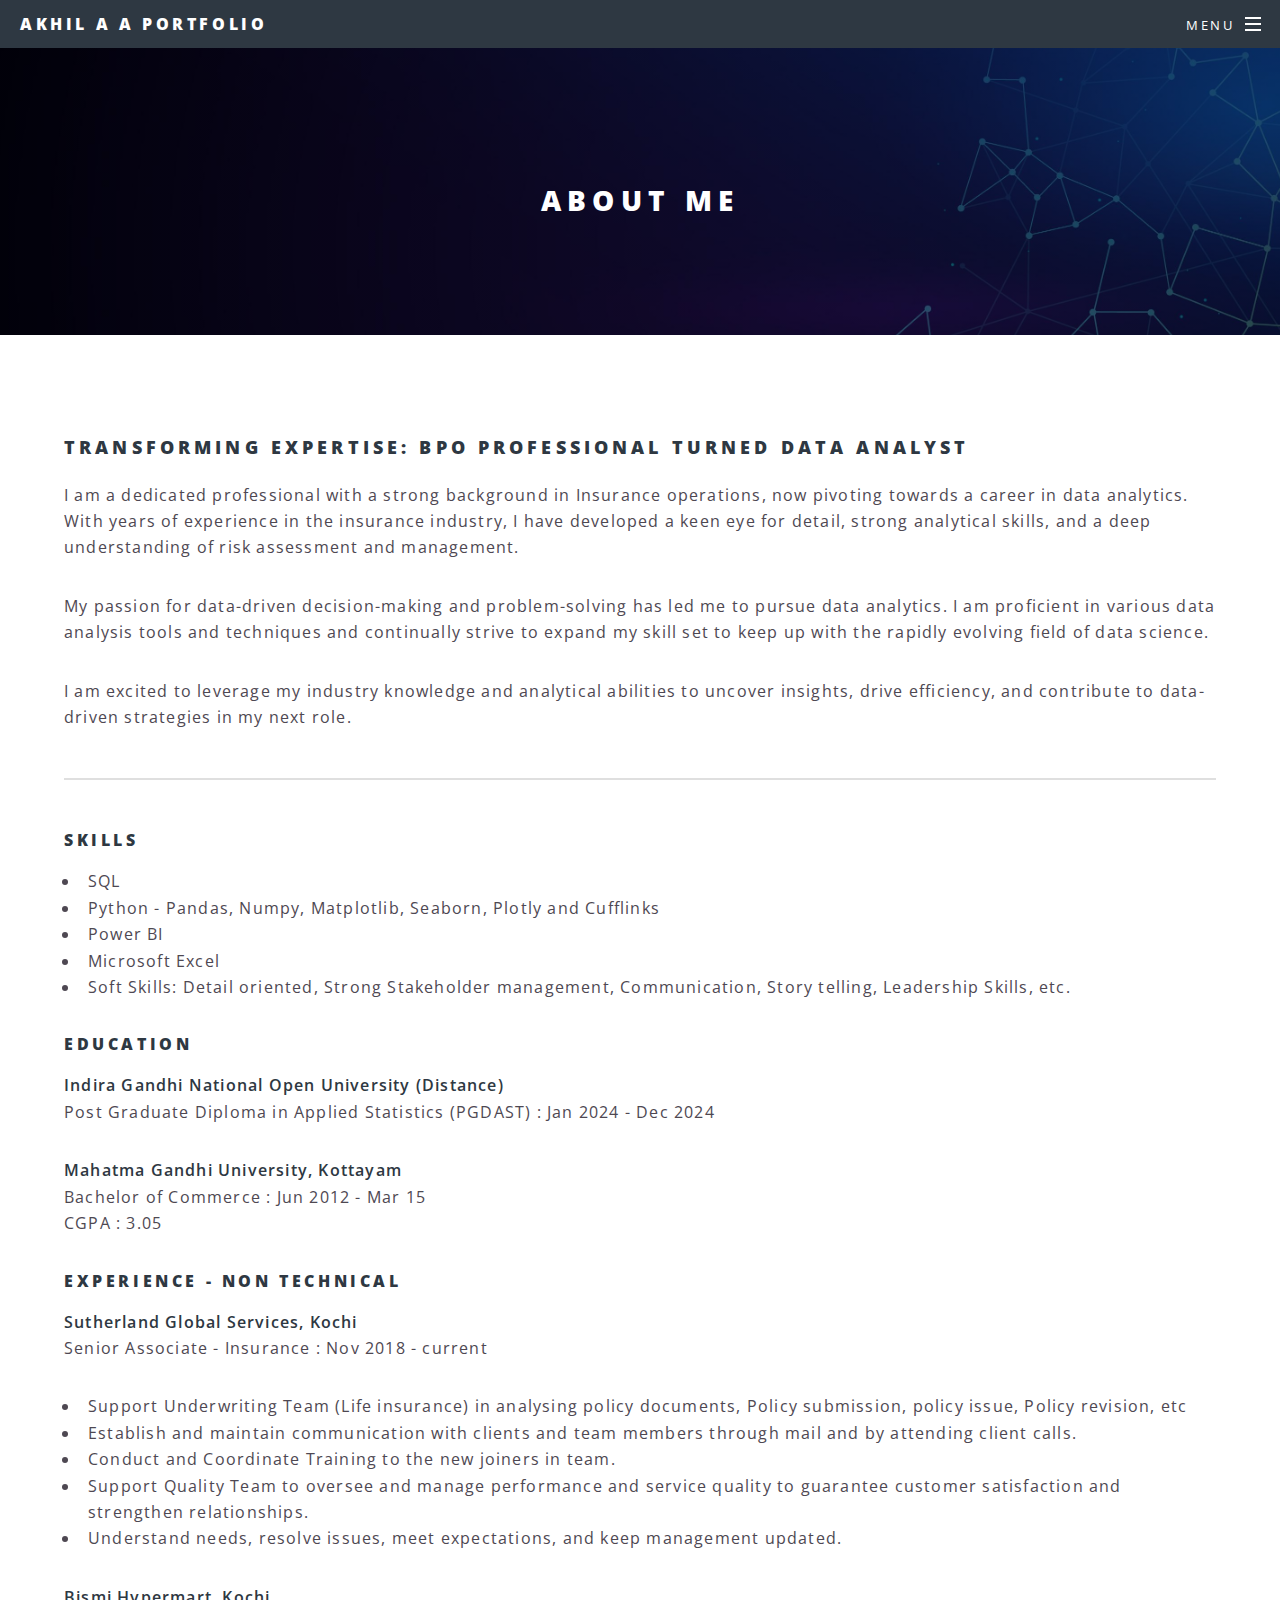
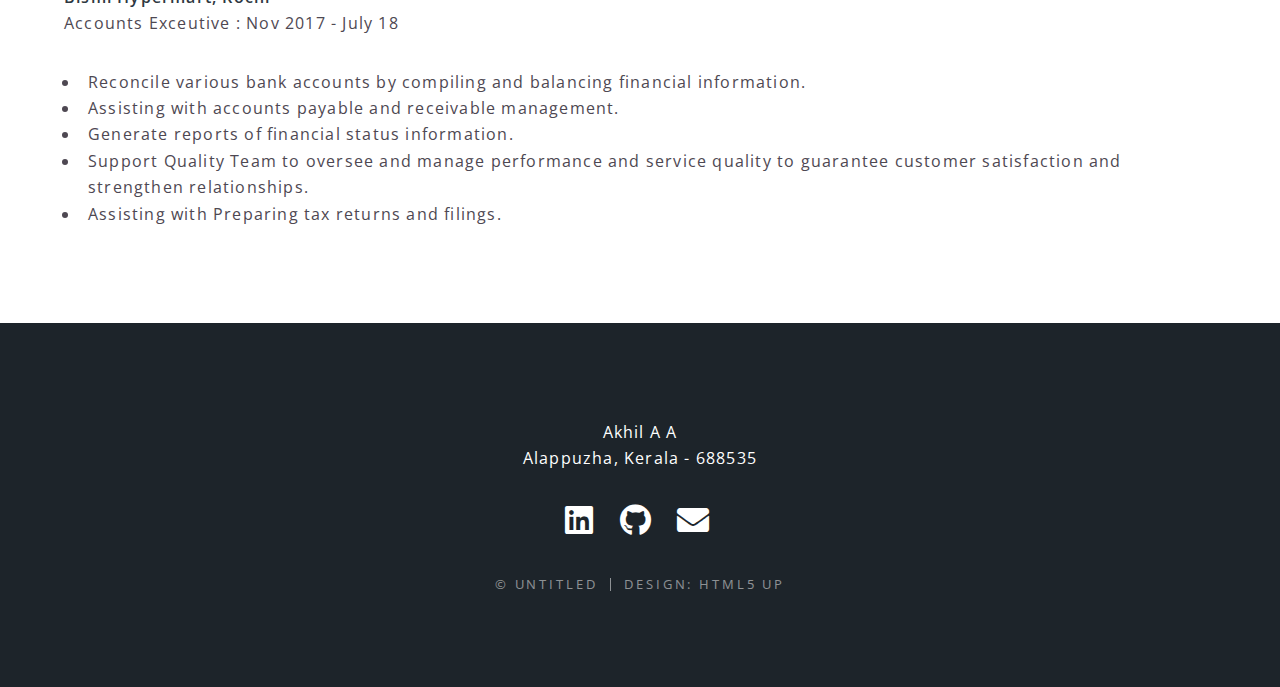
<file: generic.html>
<!DOCTYPE HTML>
<!--
	Spectral by HTML5 UP
	html5up.net | @ajlkn
	Free for personal and commercial use under the CCA 3.0 license (html5up.net/license)
-->
<html>
	<head>
		<title>About</title>
		<meta charset="utf-8" />
		<meta name="viewport" content="width=device-width, initial-scale=1, user-scalable=no" />
		<link rel="stylesheet" href="assets/css/main.css" />
		<noscript><link rel="stylesheet" href="assets/css/noscript.css" /></noscript>
	</head>
	<body class="is-preload">

		<!-- Page Wrapper -->
			<div id="page-wrapper">

				<!-- Header -->
					<header id="header">
						<h1><a href="index.html">AKHIL A A PORTFOLIO</a></h1>
						<nav id="nav">
							<ul>
								<li class="special">
									<a href="#menu" class="menuToggle"><span>Menu</span></a>
									<div id="menu">
										<ul>
											<ul>
												<li><a href="index.html">Home</a></li>
												<li><a href="index.html#one">My Projects</a></li>
												<li><a href="generic.html">About Me</a></li>
		
											</ul>
											
										</ul>
										
										<a href="https://www.linkedin.com/in/akhilanandassery" target="_blank" style="text-decoration: none; color: inherit; padding-right: 20px;">
											<i class="fab fa-linkedin fa-2x"></i>
											</a>
											<a href="https://github.com/akhilaa94" target="_blank" style="text-decoration: none; color: inherit; padding-right: 20px;">
												<i class="fab fa-github fa-2x"></i>
											</a>
											<a href="mailto:akhilanandassery@gmail.com" target="_blank" style="text-decoration: none; color: inherit; padding-right: 20px;">
												<i class="fa fa-envelope fa-2x" ></i>
											</a>
										</ul>
									</div>
								</li>
							</ul>
						</nav>
					</header>

				<!-- Main -->
					<article id="main">
						<header>
							<h2>About Me</h2>
						</header>
						<section class="wrapper style5">
							<div class="inner">
        
								<h3>Transforming Expertise: BPO Professional Turned Data Analyst</h3>
								<p>I am a dedicated professional with a strong background in Insurance operations, now pivoting towards a career in data analytics. With years of experience in the insurance industry, I have developed a keen eye for detail, strong analytical skills, and a deep understanding of risk assessment and management.</p>

								<p>My passion for data-driven decision-making and problem-solving has led me to pursue data analytics. I am proficient in various data analysis tools and techniques and continually strive to expand my skill set to keep up with the rapidly evolving field of data science.</p>
                                <p>I am excited to leverage my industry knowledge and analytical abilities to uncover insights, drive efficiency, and contribute to data-driven strategies in my next role.

								</p>
								<hr />

								<h4>SKILLS</h4>
								<ul>
									<li>SQL</li>
									<li>Python - Pandas, Numpy, Matplotlib, Seaborn, Plotly and Cufflinks</li>
									<li>Power BI</li>
									<li>Microsoft Excel</li>
									<li>Soft Skills: Detail oriented, Strong Stakeholder management, Communication, Story telling, Leadership Skills, etc.</li>
									
								</ul>

								<h4>EDUCATION</h4>
								<p><b>Indira Gandhi National Open University (Distance)</b><br>
									Post Graduate Diploma in Applied Statistics (PGDAST) : Jan 2024 - Dec 2024 <br>
								<P><b>Mahatma Gandhi University, Kottayam</b><br>                                                                                                
									Bachelor of Commerce : Jun 2012 - Mar 15<br>
									CGPA : 3.05
								</p>
								<h4>EXPERIENCE - NON TECHNICAL</h4>
								<p><b>Sutherland Global Services, Kochi</b><br>
									Senior Associate - Insurance : Nov 2018 - current <br>
									<ul>
										<li>Support Underwriting Team (Life insurance) in analysing policy documents, Policy submission, policy issue, Policy revision, etc</li>
										<li>Establish and maintain communication with clients and team members through mail and by attending client calls.</li>
										<li>Conduct and Coordinate Training to the new joiners in team.</li>
										<li>Support Quality Team to oversee and manage performance and service quality to guarantee customer satisfaction and strengthen relationships. </li>
										<li>Understand needs, resolve issues, meet expectations, and keep management updated.</li>
									</ul>
									<p><b>Bismi Hypermart, Kochi</b><br>
										Accounts Exceutive : Nov 2017 - July 18 <br>
										<ul>
											<li>Reconcile various bank accounts by compiling and balancing financial information.</li>
											<li>Assisting with accounts payable and receivable management.</li>
											<li>Generate reports of financial status information. </li>
											<li>Support Quality Team to oversee and manage performance and service quality to guarantee customer satisfaction and strengthen relationships. </li>
											<li>Assisting with Preparing tax returns and filings.</li>
										</ul>

									</div>
						</section>
					</article>

				<!-- Footer -->
					<footer id="footer">
						<P>Akhil A A <br>
							Alappuzha, Kerala - 688535<br>

						</P>
						<ul class="icons">
							<a href="https://www.linkedin.com/in/akhilanandassery" target="_blank" style="text-decoration: none; color: inherit; padding-right: 20px;">
								<i class="fab fa-linkedin fa-2x"></i>
								</a>
								<a href="https://github.com/akhilaa94" target="_blank" style="text-decoration: none; color: inherit; padding-right: 20px;">
									<i class="fab fa-github fa-2x"></i>
								</a>
								<a href="mailto:akhilanandassery@gmail.com" target="_blank" style="text-decoration: none; color: inherit; padding-right: 20px;">
									<i class="fa fa-envelope fa-2x" ></i>
								</a>
						</ul>
						<ul class="copyright">
							<li>&copy; Untitled</li><li>Design: <a href="http://html5up.net">HTML5 UP</a></li>
						</ul>
					</footer>

			</div>

		<!-- Scripts -->
			<script src="assets/js/jquery.min.js"></script>
			<script src="assets/js/jquery.scrollex.min.js"></script>
			<script src="assets/js/jquery.scrolly.min.js"></script>
			<script src="assets/js/browser.min.js"></script>
			<script src="assets/js/breakpoints.min.js"></script>
			<script src="assets/js/util.js"></script>
			<script src="assets/js/main.js"></script>

	</body>
</html>
</file>
<file: assets/css/noscript.css>
/*
	Spectral by HTML5 UP
	html5up.net | @ajlkn
	Free for personal and commercial use under the CCA 3.0 license (html5up.net/license)
*/

/* Banner */

	body.is-preload #banner h2 {
		-moz-transform: none;
		-webkit-transform: none;
		-ms-transform: none;
		transform: none;
		opacity: 1;
	}

		body.is-preload #banner h2:before, body.is-preload #banner h2:after {
			width: 100%;
		}

	body.is-preload #banner .more {
		-moz-transform: none;
		-webkit-transform: none;
		-ms-transform: none;
		transform: none;
		opacity: 1;
	}

	body.is-preload #banner:after {
		opacity: 0;
	}
</file>
<file: assets/css/main.css>
@import url(fontawesome-all.min.css);
@import url("https://fonts.googleapis.com/css?family=Open+Sans:400,400italic,600,600italic,800,800italic");

/*
	Spectral by HTML5 UP
	html5up.net | @ajlkn
	Free for personal and commercial use under the CCA 3.0 license (html5up.net/license)
*/

html, body, div, span, applet, object,
iframe, h1, h2, h3, h4, h5, h6, p, blockquote,
pre, a, abbr, acronym, address, big, cite,
code, del, dfn, em, img, ins, kbd, q, s, samp,
small, strike, strong, sub, sup, tt, var, b,
u, i, center, dl, dt, dd, ol, ul, li, fieldset,
form, label, legend, table, caption, tbody,
tfoot, thead, tr, th, td, article, aside,
canvas, details, embed, figure, figcaption,
footer, header, hgroup, menu, nav, output, ruby,
section, summary, time, mark, audio, video {
	margin: 0;
	padding: 0;
	border: 0;
	font-size: 100%;
	font: inherit;
	vertical-align: baseline;}

article, aside, details, figcaption, figure,
footer, header, hgroup, menu, nav, section {
	display: block;}

body {
	line-height: 1;
}

ol, ul {
	list-style: none;
}

blockquote, q {
	quotes: none;
}

	blockquote:before, blockquote:after, q:before, q:after {
		content: '';
		content: none;
	}

table {
	border-collapse: collapse;
	border-spacing: 0;
}

body {
	-webkit-text-size-adjust: none;
}

mark {
	background-color: transparent;
	color: inherit;
}

input::-moz-focus-inner {
	border: 0;
	padding: 0;
}

input, select, textarea {
	-moz-appearance: none;
	-webkit-appearance: none;
	-ms-appearance: none;
	appearance: none;
}

/* Basic */

	@-ms-viewport {
		width: device-width;
	}

	html {
		box-sizing: border-box;
	}

	*, *:before, *:after {
		box-sizing: inherit;
	}

	body {
		background: #2e3842;
	}

		body.is-preload *, body.is-preload *:before, body.is-preload *:after {
			-moz-animation: none !important;
			-webkit-animation: none !important;
			-ms-animation: none !important;
			animation: none !important;
			-moz-transition: none !important;
			-webkit-transition: none !important;
			-ms-transition: none !important;
			transition: none !important;
		}

	body, input, select, textarea {
		color: #fff;
		font-family: "Open Sans", Helvetica, sans-serif;
		font-size: 15pt;
		font-weight: 400;
		letter-spacing: 0.075em;
		line-height: 1.65em;
	}

		@media screen and (max-width: 1680px) {

			body, input, select, textarea {
				font-size: 13pt;
			}

		}

		@media screen and (max-width: 1280px) {

			body, input, select, textarea {
				font-size: 12pt;
			}

		}

		@media screen and (max-width: 736px) {

			body, input, select, textarea {
				font-size: 11pt;
				letter-spacing: 0.0375em;
			}

		}
		a {
			text-decoration: none !important;
		}
		

	

		a:hover {
			border-bottom-color: transparent;
		}

	strong, b {
		color: #fff;
		font-weight: 600;
	}

	em, i {
		font-style: italic;
	}

	p {
		margin: 0 0 2em 0;
	}

	h1, h2, h3, h4, h5, h6 {
		color: #fff;
		font-weight: 800;
		letter-spacing: 0.225em;
		line-height: 1em;
		margin: 0 0 1em 0;
		text-transform: uppercase;
	}

		h1 a, h2 a, h3 a, h4 a, h5 a, h6 a {
			color: inherit;
			text-decoration: none;
		}

	h2 {
		font-size: 1.35em;
		line-height: 1.75em;
	}

		@media screen and (max-width: 736px) {

			h2 {
				font-size: 1.1em;
				line-height: 1.65em;
			}

		}

	h3 {
		font-size: 1.15em;
		line-height: 1.75em;
	}

		@media screen and (max-width: 736px) {

			h3 {
				font-size: 1em;
				line-height: 1.65em;
			}

		}

	h4 {
		font-size: 1em;
		line-height: 1.5em;
	}

	h5 {
		font-size: 0.8em;
		line-height: 1.5em;
	}

	h6 {
		font-size: 0.7em;
		line-height: 1.5em;
	}

	sub {
		font-size: 0.8em;
		position: relative;
		top: 0.5em;
	}

	sup {
		font-size: 0.8em;
		position: relative;
		top: -0.5em;
	}

	hr {
		border: 0;
		border-bottom: solid 2px #fff;
		margin: 3em 0;
	}

		hr.major {
			margin: 4.5em 0;
		}

	blockquote {
		border-left: solid 4px #fff;
		font-style: italic;
		margin: 0 0 2em 0;
		padding: 0.5em 0 0.5em 2em;
	}

	code {
		background: rgba(144, 144, 144, 0.25);
		border-radius: 3px;
		font-family: "Courier New", monospace;
		font-size: 0.9em;
		letter-spacing: 0;
		margin: 0 0.25em;
		padding: 0.25em 0.65em;
	}

	pre {
		-webkit-overflow-scrolling: touch;
		font-family: "Courier New", monospace;
		font-size: 0.9em;
		margin: 0 0 2em 0;
	}

		pre code {
			display: block;
			line-height: 1.75em;
			padding: 1em 1.5em;
			overflow-x: auto;
		}

	.align-left {
		text-align: left;
	}

	.align-center {
		text-align: center;
	}

	.align-right {
		text-align: right;
	}

/* Row */

	.row {
		display: flex;
		flex-wrap: wrap;
		box-sizing: border-box;
		align-items: stretch;
	}

		.row > * {
			box-sizing: border-box;
		}

		.row.gtr-uniform > * > :last-child {
			margin-bottom: 0;
		}

		.row.aln-left {
			justify-content: flex-start;
		}

		.row.aln-center {
			justify-content: center;
		}

		.row.aln-right {
			justify-content: flex-end;
		}

		.row.aln-top {
			align-items: flex-start;
		}

		.row.aln-middle {
			align-items: center;
		}

		.row.aln-bottom {
			align-items: flex-end;
		}

		.row > .imp {
			order: -1;
		}

		.row > .col-1 {
			width: 8.33333%;
		}

		.row > .off-1 {
			margin-left: 8.33333%;
		}

		.row > .col-2 {
			width: 16.66667%;
		}

		.row > .off-2 {
			margin-left: 16.66667%;
		}

		.row > .col-3 {
			width: 25%;
		}

		.row > .off-3 {
			margin-left: 25%;
		}

		.row > .col-4 {
			width: 33.33333%;
		}

		.row > .off-4 {
			margin-left: 33.33333%;
		}

		.row > .col-5 {
			width: 41.66667%;
		}

		.row > .off-5 {
			margin-left: 41.66667%;
		}

		.row > .col-6 {
			width: 50%;
		}

		.row > .off-6 {
			margin-left: 50%;
		}

		.row > .col-7 {
			width: 58.33333%;
		}

		.row > .off-7 {
			margin-left: 58.33333%;
		}

		.row > .col-8 {
			width: 66.66667%;
		}

		.row > .off-8 {
			margin-left: 66.66667%;
		}

		.row > .col-9 {
			width: 75%;
		}

		.row > .off-9 {
			margin-left: 75%;
		}

		.row > .col-10 {
			width: 83.33333%;
		}

		.row > .off-10 {
			margin-left: 83.33333%;
		}

		.row > .col-11 {
			width: 91.66667%;
		}

		.row > .off-11 {
			margin-left: 91.66667%;
		}

		.row > .col-12 {
			width: 100%;
		}

		.row > .off-12 {
			margin-left: 100%;
		}

		.row.gtr-0 {
			margin-top: 0;
			margin-left: 0em;
		}

			.row.gtr-0 > * {
				padding: 0 0 0 0em;
			}

			.row.gtr-0.gtr-uniform {
				margin-top: 0em;
			}

				.row.gtr-0.gtr-uniform > * {
					padding-top: 0em;
				}

		.row.gtr-25 {
			margin-top: 0;
			margin-left: -0.375em;
		}

			.row.gtr-25 > * {
				padding: 0 0 0 0.375em;
			}

			.row.gtr-25.gtr-uniform {
				margin-top: -0.375em;
			}

				.row.gtr-25.gtr-uniform > * {
					padding-top: 0.375em;
				}

		.row.gtr-50 {
			margin-top: 0;
			margin-left: -0.75em;
		}

			.row.gtr-50 > * {
				padding: 0 0 0 0.75em;
			}

			.row.gtr-50.gtr-uniform {
				margin-top: -0.75em;
			}

				.row.gtr-50.gtr-uniform > * {
					padding-top: 0.75em;
				}

		.row {
			margin-top: 0;
			margin-left: -1.5em;
		}

			.row > * {
				padding: 0 0 0 1.5em;
			}

			.row.gtr-uniform {
				margin-top: -1.5em;
			}

				.row.gtr-uniform > * {
					padding-top: 1.5em;
				}

		.row.gtr-150 {
			margin-top: 0;
			margin-left: -2.25em;
		}

			.row.gtr-150 > * {
				padding: 0 0 0 2.25em;
			}

			.row.gtr-150.gtr-uniform {
				margin-top: -2.25em;
			}

				.row.gtr-150.gtr-uniform > * {
					padding-top: 2.25em;
				}

		.row.gtr-200 {
			margin-top: 0;
			margin-left: -3em;
		}

			.row.gtr-200 > * {
				padding: 0 0 0 3em;
			}

			.row.gtr-200.gtr-uniform {
				margin-top: -3em;
			}

				.row.gtr-200.gtr-uniform > * {
					padding-top: 3em;
				}

		@media screen and (max-width: 1680px) {

			.row {
				display: flex;
				flex-wrap: wrap;
				box-sizing: border-box;
				align-items: stretch;
			}

				.row > * {
					box-sizing: border-box;
				}

				.row.gtr-uniform > * > :last-child {
					margin-bottom: 0;
				}

				.row.aln-left {
					justify-content: flex-start;
				}

				.row.aln-center {
					justify-content: center;
				}

				.row.aln-right {
					justify-content: flex-end;
				}

				.row.aln-top {
					align-items: flex-start;
				}

				.row.aln-middle {
					align-items: center;
				}

				.row.aln-bottom {
					align-items: flex-end;
				}

				.row > .imp-xlarge {
					order: -1;
				}

				.row > .col-1-xlarge {
					width: 8.33333%;
				}

				.row > .off-1-xlarge {
					margin-left: 8.33333%;
				}

				.row > .col-2-xlarge {
					width: 16.66667%;
				}

				.row > .off-2-xlarge {
					margin-left: 16.66667%;
				}

				.row > .col-3-xlarge {
					width: 25%;
				}

				.row > .off-3-xlarge {
					margin-left: 25%;
				}

				.row > .col-4-xlarge {
					width: 33.33333%;
				}

				.row > .off-4-xlarge {
					margin-left: 33.33333%;
				}

				.row > .col-5-xlarge {
					width: 41.66667%;
				}

				.row > .off-5-xlarge {
					margin-left: 41.66667%;
				}

				.row > .col-6-xlarge {
					width: 50%;
				}

				.row > .off-6-xlarge {
					margin-left: 50%;
				}

				.row > .col-7-xlarge {
					width: 58.33333%;
				}

				.row > .off-7-xlarge {
					margin-left: 58.33333%;
				}

				.row > .col-8-xlarge {
					width: 66.66667%;
				}

				.row > .off-8-xlarge {
					margin-left: 66.66667%;
				}

				.row > .col-9-xlarge {
					width: 75%;
				}

				.row > .off-9-xlarge {
					margin-left: 75%;
				}

				.row > .col-10-xlarge {
					width: 83.33333%;
				}

				.row > .off-10-xlarge {
					margin-left: 83.33333%;
				}

				.row > .col-11-xlarge {
					width: 91.66667%;
				}

				.row > .off-11-xlarge {
					margin-left: 91.66667%;
				}

				.row > .col-12-xlarge {
					width: 100%;
				}

				.row > .off-12-xlarge {
					margin-left: 100%;
				}

				.row.gtr-0 {
					margin-top: 0;
					margin-left: 0em;
				}

					.row.gtr-0 > * {
						padding: 0 0 0 0em;
					}

					.row.gtr-0.gtr-uniform {
						margin-top: 0em;
					}

						.row.gtr-0.gtr-uniform > * {
							padding-top: 0em;
						}

				.row.gtr-25 {
					margin-top: 0;
					margin-left: -0.375em;
				}

					.row.gtr-25 > * {
						padding: 0 0 0 0.375em;
					}

					.row.gtr-25.gtr-uniform {
						margin-top: -0.375em;
					}

						.row.gtr-25.gtr-uniform > * {
							padding-top: 0.375em;
						}

				.row.gtr-50 {
					margin-top: 0;
					margin-left: -0.75em;
				}

					.row.gtr-50 > * {
						padding: 0 0 0 0.75em;
					}

					.row.gtr-50.gtr-uniform {
						margin-top: -0.75em;
					}

						.row.gtr-50.gtr-uniform > * {
							padding-top: 0.75em;
						}

				.row {
					margin-top: 0;
					margin-left: -1.5em;
				}

					.row > * {
						padding: 0 0 0 1.5em;
					}

					.row.gtr-uniform {
						margin-top: -1.5em;
					}

						.row.gtr-uniform > * {
							padding-top: 1.5em;
						}

				.row.gtr-150 {
					margin-top: 0;
					margin-left: -2.25em;
				}

					.row.gtr-150 > * {
						padding: 0 0 0 2.25em;
					}

					.row.gtr-150.gtr-uniform {
						margin-top: -2.25em;
					}

						.row.gtr-150.gtr-uniform > * {
							padding-top: 2.25em;
						}

				.row.gtr-200 {
					margin-top: 0;
					margin-left: -3em;
				}

					.row.gtr-200 > * {
						padding: 0 0 0 3em;
					}

					.row.gtr-200.gtr-uniform {
						margin-top: -3em;
					}

						.row.gtr-200.gtr-uniform > * {
							padding-top: 3em;
						}

		}

		@media screen and (max-width: 1280px) {

			.row {
				display: flex;
				flex-wrap: wrap;
				box-sizing: border-box;
				align-items: stretch;
			}

				.row > * {
					box-sizing: border-box;
				}

				.row.gtr-uniform > * > :last-child {
					margin-bottom: 0;
				}

				.row.aln-left {
					justify-content: flex-start;
				}

				.row.aln-center {
					justify-content: center;
				}

				.row.aln-right {
					justify-content: flex-end;
				}

				.row.aln-top {
					align-items: flex-start;
				}

				.row.aln-middle {
					align-items: center;
				}

				.row.aln-bottom {
					align-items: flex-end;
				}

				.row > .imp-large {
					order: -1;
				}

				.row > .col-1-large {
					width: 8.33333%;
				}

				.row > .off-1-large {
					margin-left: 8.33333%;
				}

				.row > .col-2-large {
					width: 16.66667%;
				}

				.row > .off-2-large {
					margin-left: 16.66667%;
				}

				.row > .col-3-large {
					width: 25%;
				}

				.row > .off-3-large {
					margin-left: 25%;
				}

				.row > .col-4-large {
					width: 33.33333%;
				}

				.row > .off-4-large {
					margin-left: 33.33333%;
				}

				.row > .col-5-large {
					width: 41.66667%;
				}

				.row > .off-5-large {
					margin-left: 41.66667%;
				}

				.row > .col-6-large {
					width: 50%;
				}

				.row > .off-6-large {
					margin-left: 50%;
				}

				.row > .col-7-large {
					width: 58.33333%;
				}

				.row > .off-7-large {
					margin-left: 58.33333%;
				}

				.row > .col-8-large {
					width: 66.66667%;
				}

				.row > .off-8-large {
					margin-left: 66.66667%;
				}

				.row > .col-9-large {
					width: 75%;
				}

				.row > .off-9-large {
					margin-left: 75%;
				}

				.row > .col-10-large {
					width: 83.33333%;
				}

				.row > .off-10-large {
					margin-left: 83.33333%;
				}

				.row > .col-11-large {
					width: 91.66667%;
				}

				.row > .off-11-large {
					margin-left: 91.66667%;
				}

				.row > .col-12-large {
					width: 100%;
				}

				.row > .off-12-large {
					margin-left: 100%;
				}

				.row.gtr-0 {
					margin-top: 0;
					margin-left: 0em;
				}

					.row.gtr-0 > * {
						padding: 0 0 0 0em;
					}

					.row.gtr-0.gtr-uniform {
						margin-top: 0em;
					}

						.row.gtr-0.gtr-uniform > * {
							padding-top: 0em;
						}

				.row.gtr-25 {
					margin-top: 0;
					margin-left: -0.375em;
				}

					.row.gtr-25 > * {
						padding: 0 0 0 0.375em;
					}

					.row.gtr-25.gtr-uniform {
						margin-top: -0.375em;
					}

						.row.gtr-25.gtr-uniform > * {
							padding-top: 0.375em;
						}

				.row.gtr-50 {
					margin-top: 0;
					margin-left: -0.75em;
				}

					.row.gtr-50 > * {
						padding: 0 0 0 0.75em;
					}

					.row.gtr-50.gtr-uniform {
						margin-top: -0.75em;
					}

						.row.gtr-50.gtr-uniform > * {
							padding-top: 0.75em;
						}

				.row {
					margin-top: 0;
					margin-left: -1.5em;
				}

					.row > * {
						padding: 0 0 0 1.5em;
					}

					.row.gtr-uniform {
						margin-top: -1.5em;
					}

						.row.gtr-uniform > * {
							padding-top: 1.5em;
						}

				.row.gtr-150 {
					margin-top: 0;
					margin-left: -2.25em;
				}

					.row.gtr-150 > * {
						padding: 0 0 0 2.25em;
					}

					.row.gtr-150.gtr-uniform {
						margin-top: -2.25em;
					}

						.row.gtr-150.gtr-uniform > * {
							padding-top: 2.25em;
						}

				.row.gtr-200 {
					margin-top: 0;
					margin-left: -3em;
				}

					.row.gtr-200 > * {
						padding: 0 0 0 3em;
					}

					.row.gtr-200.gtr-uniform {
						margin-top: -3em;
					}

						.row.gtr-200.gtr-uniform > * {
							padding-top: 3em;
						}

		}

		@media screen and (max-width: 980px) {

			.row {
				display: flex;
				flex-wrap: wrap;
				box-sizing: border-box;
				align-items: stretch;
			}

				.row > * {
					box-sizing: border-box;
				}

				.row.gtr-uniform > * > :last-child {
					margin-bottom: 0;
				}

				.row.aln-left {
					justify-content: flex-start;
				}

				.row.aln-center {
					justify-content: center;
				}

				.row.aln-right {
					justify-content: flex-end;
				}

				.row.aln-top {
					align-items: flex-start;
				}

				.row.aln-middle {
					align-items: center;
				}

				.row.aln-bottom {
					align-items: flex-end;
				}

				.row > .imp-medium {
					order: -1;
				}

				.row > .col-1-medium {
					width: 8.33333%;
				}

				.row > .off-1-medium {
					margin-left: 8.33333%;
				}

				.row > .col-2-medium {
					width: 16.66667%;
				}

				.row > .off-2-medium {
					margin-left: 16.66667%;
				}

				.row > .col-3-medium {
					width: 25%;
				}

				.row > .off-3-medium {
					margin-left: 25%;
				}

				.row > .col-4-medium {
					width: 33.33333%;
				}

				.row > .off-4-medium {
					margin-left: 33.33333%;
				}

				.row > .col-5-medium {
					width: 41.66667%;
				}

				.row > .off-5-medium {
					margin-left: 41.66667%;
				}

				.row > .col-6-medium {
					width: 50%;
				}

				.row > .off-6-medium {
					margin-left: 50%;
				}

				.row > .col-7-medium {
					width: 58.33333%;
				}

				.row > .off-7-medium {
					margin-left: 58.33333%;
				}

				.row > .col-8-medium {
					width: 66.66667%;
				}

				.row > .off-8-medium {
					margin-left: 66.66667%;
				}

				.row > .col-9-medium {
					width: 75%;
				}

				.row > .off-9-medium {
					margin-left: 75%;
				}

				.row > .col-10-medium {
					width: 83.33333%;
				}

				.row > .off-10-medium {
					margin-left: 83.33333%;
				}

				.row > .col-11-medium {
					width: 91.66667%;
				}

				.row > .off-11-medium {
					margin-left: 91.66667%;
				}

				.row > .col-12-medium {
					width: 100%;
				}

				.row > .off-12-medium {
					margin-left: 100%;
				}

				.row.gtr-0 {
					margin-top: 0;
					margin-left: 0em;
				}

					.row.gtr-0 > * {
						padding: 0 0 0 0em;
					}

					.row.gtr-0.gtr-uniform {
						margin-top: 0em;
					}

						.row.gtr-0.gtr-uniform > * {
							padding-top: 0em;
						}

				.row.gtr-25 {
					margin-top: 0;
					margin-left: -0.375em;
				}

					.row.gtr-25 > * {
						padding: 0 0 0 0.375em;
					}

					.row.gtr-25.gtr-uniform {
						margin-top: -0.375em;
					}

						.row.gtr-25.gtr-uniform > * {
							padding-top: 0.375em;
						}

				.row.gtr-50 {
					margin-top: 0;
					margin-left: -0.75em;
				}

					.row.gtr-50 > * {
						padding: 0 0 0 0.75em;
					}

					.row.gtr-50.gtr-uniform {
						margin-top: -0.75em;
					}

						.row.gtr-50.gtr-uniform > * {
							padding-top: 0.75em;
						}

				.row {
					margin-top: 0;
					margin-left: -1.5em;
				}

					.row > * {
						padding: 0 0 0 1.5em;
					}

					.row.gtr-uniform {
						margin-top: -1.5em;
					}

						.row.gtr-uniform > * {
							padding-top: 1.5em;
						}

				.row.gtr-150 {
					margin-top: 0;
					margin-left: -2.25em;
				}

					.row.gtr-150 > * {
						padding: 0 0 0 2.25em;
					}

					.row.gtr-150.gtr-uniform {
						margin-top: -2.25em;
					}

						.row.gtr-150.gtr-uniform > * {
							padding-top: 2.25em;
						}

				.row.gtr-200 {
					margin-top: 0;
					margin-left: -3em;
				}

					.row.gtr-200 > * {
						padding: 0 0 0 3em;
					}

					.row.gtr-200.gtr-uniform {
						margin-top: -3em;
					}

						.row.gtr-200.gtr-uniform > * {
							padding-top: 3em;
						}

		}

		@media screen and (max-width: 736px) {

			.row {
				display: flex;
				flex-wrap: wrap;
				box-sizing: border-box;
				align-items: stretch;
			}

				.row > * {
					box-sizing: border-box;
				}

				.row.gtr-uniform > * > :last-child {
					margin-bottom: 0;
				}

				.row.aln-left {
					justify-content: flex-start;
				}

				.row.aln-center {
					justify-content: center;
				}

				.row.aln-right {
					justify-content: flex-end;
				}

				.row.aln-top {
					align-items: flex-start;
				}

				.row.aln-middle {
					align-items: center;
				}

				.row.aln-bottom {
					align-items: flex-end;
				}

				.row > .imp-small {
					order: -1;
				}

				.row > .col-1-small {
					width: 8.33333%;
				}

				.row > .off-1-small {
					margin-left: 8.33333%;
				}

				.row > .col-2-small {
					width: 16.66667%;
				}

				.row > .off-2-small {
					margin-left: 16.66667%;
				}

				.row > .col-3-small {
					width: 25%;
				}

				.row > .off-3-small {
					margin-left: 25%;
				}

				.row > .col-4-small {
					width: 33.33333%;
				}

				.row > .off-4-small {
					margin-left: 33.33333%;
				}

				.row > .col-5-small {
					width: 41.66667%;
				}

				.row > .off-5-small {
					margin-left: 41.66667%;
				}

				.row > .col-6-small {
					width: 50%;
				}

				.row > .off-6-small {
					margin-left: 50%;
				}

				.row > .col-7-small {
					width: 58.33333%;
				}

				.row > .off-7-small {
					margin-left: 58.33333%;
				}

				.row > .col-8-small {
					width: 66.66667%;
				}

				.row > .off-8-small {
					margin-left: 66.66667%;
				}

				.row > .col-9-small {
					width: 75%;
				}

				.row > .off-9-small {
					margin-left: 75%;
				}

				.row > .col-10-small {
					width: 83.33333%;
				}

				.row > .off-10-small {
					margin-left: 83.33333%;
				}

				.row > .col-11-small {
					width: 91.66667%;
				}

				.row > .off-11-small {
					margin-left: 91.66667%;
				}

				.row > .col-12-small {
					width: 100%;
				}

				.row > .off-12-small {
					margin-left: 100%;
				}

				.row.gtr-0 {
					margin-top: 0;
					margin-left: 0em;
				}

					.row.gtr-0 > * {
						padding: 0 0 0 0em;
					}

					.row.gtr-0.gtr-uniform {
						margin-top: 0em;
					}

						.row.gtr-0.gtr-uniform > * {
							padding-top: 0em;
						}

				.row.gtr-25 {
					margin-top: 0;
					margin-left: -0.375em;
				}

					.row.gtr-25 > * {
						padding: 0 0 0 0.375em;
					}

					.row.gtr-25.gtr-uniform {
						margin-top: -0.375em;
					}

						.row.gtr-25.gtr-uniform > * {
							padding-top: 0.375em;
						}

				.row.gtr-50 {
					margin-top: 0;
					margin-left: -0.75em;
				}

					.row.gtr-50 > * {
						padding: 0 0 0 0.75em;
					}

					.row.gtr-50.gtr-uniform {
						margin-top: -0.75em;
					}

						.row.gtr-50.gtr-uniform > * {
							padding-top: 0.75em;
						}

				.row {
					margin-top: 0;
					margin-left: -1.5em;
				}

					.row > * {
						padding: 0 0 0 1.5em;
					}

					.row.gtr-uniform {
						margin-top: -1.5em;
					}

						.row.gtr-uniform > * {
							padding-top: 1.5em;
						}

				.row.gtr-150 {
					margin-top: 0;
					margin-left: -2.25em;
				}

					.row.gtr-150 > * {
						padding: 0 0 0 2.25em;
					}

					.row.gtr-150.gtr-uniform {
						margin-top: -2.25em;
					}

						.row.gtr-150.gtr-uniform > * {
							padding-top: 2.25em;
						}

				.row.gtr-200 {
					margin-top: 0;
					margin-left: -3em;
				}

					.row.gtr-200 > * {
						padding: 0 0 0 3em;
					}

					.row.gtr-200.gtr-uniform {
						margin-top: -3em;
					}

						.row.gtr-200.gtr-uniform > * {
							padding-top: 3em;
						}

		}

		@media screen and (max-width: 480px) {

			.row {
				display: flex;
				flex-wrap: wrap;
				box-sizing: border-box;
				align-items: stretch;
			}

				.row > * {
					box-sizing: border-box;
				}

				.row.gtr-uniform > * > :last-child {
					margin-bottom: 0;
				}

				.row.aln-left {
					justify-content: flex-start;
				}

				.row.aln-center {
					justify-content: center;
				}

				.row.aln-right {
					justify-content: flex-end;
				}

				.row.aln-top {
					align-items: flex-start;
				}

				.row.aln-middle {
					align-items: center;
				}

				.row.aln-bottom {
					align-items: flex-end;
				}

				.row > .imp-xsmall {
					order: -1;
				}

				.row > .col-1-xsmall {
					width: 8.33333%;
				}

				.row > .off-1-xsmall {
					margin-left: 8.33333%;
				}

				.row > .col-2-xsmall {
					width: 16.66667%;
				}

				.row > .off-2-xsmall {
					margin-left: 16.66667%;
				}

				.row > .col-3-xsmall {
					width: 25%;
				}

				.row > .off-3-xsmall {
					margin-left: 25%;
				}

				.row > .col-4-xsmall {
					width: 33.33333%;
				}

				.row > .off-4-xsmall {
					margin-left: 33.33333%;
				}

				.row > .col-5-xsmall {
					width: 41.66667%;
				}

				.row > .off-5-xsmall {
					margin-left: 41.66667%;
				}

				.row > .col-6-xsmall {
					width: 50%;
				}

				.row > .off-6-xsmall {
					margin-left: 50%;
				}

				.row > .col-7-xsmall {
					width: 58.33333%;
				}

				.row > .off-7-xsmall {
					margin-left: 58.33333%;
				}

				.row > .col-8-xsmall {
					width: 66.66667%;
				}

				.row > .off-8-xsmall {
					margin-left: 66.66667%;
				}

				.row > .col-9-xsmall {
					width: 75%;
				}

				.row > .off-9-xsmall {
					margin-left: 75%;
				}

				.row > .col-10-xsmall {
					width: 83.33333%;
				}

				.row > .off-10-xsmall {
					margin-left: 83.33333%;
				}

				.row > .col-11-xsmall {
					width: 91.66667%;
				}

				.row > .off-11-xsmall {
					margin-left: 91.66667%;
				}

				.row > .col-12-xsmall {
					width: 100%;
				}

				.row > .off-12-xsmall {
					margin-left: 100%;
				}

				.row.gtr-0 {
					margin-top: 0;
					margin-left: 0em;
				}

					.row.gtr-0 > * {
						padding: 0 0 0 0em;
					}

					.row.gtr-0.gtr-uniform {
						margin-top: 0em;
					}

						.row.gtr-0.gtr-uniform > * {
							padding-top: 0em;
						}

				.row.gtr-25 {
					margin-top: 0;
					margin-left: -0.375em;
				}

					.row.gtr-25 > * {
						padding: 0 0 0 0.375em;
					}

					.row.gtr-25.gtr-uniform {
						margin-top: -0.375em;
					}

						.row.gtr-25.gtr-uniform > * {
							padding-top: 0.375em;
						}

				.row.gtr-50 {
					margin-top: 0;
					margin-left: -0.75em;
				}

					.row.gtr-50 > * {
						padding: 0 0 0 0.75em;
					}

					.row.gtr-50.gtr-uniform {
						margin-top: -0.75em;
					}

						.row.gtr-50.gtr-uniform > * {
							padding-top: 0.75em;
						}

				.row {
					margin-top: 0;
					margin-left: -1.5em;
				}

					.row > * {
						padding: 0 0 0 1.5em;
					}

					.row.gtr-uniform {
						margin-top: -1.5em;
					}

						.row.gtr-uniform > * {
							padding-top: 1.5em;
						}

				.row.gtr-150 {
					margin-top: 0;
					margin-left: -2.25em;
				}

					.row.gtr-150 > * {
						padding: 0 0 0 2.25em;
					}

					.row.gtr-150.gtr-uniform {
						margin-top: -2.25em;
					}

						.row.gtr-150.gtr-uniform > * {
							padding-top: 2.25em;
						}

				.row.gtr-200 {
					margin-top: 0;
					margin-left: -3em;
				}

					.row.gtr-200 > * {
						padding: 0 0 0 3em;
					}

					.row.gtr-200.gtr-uniform {
						margin-top: -3em;
					}

						.row.gtr-200.gtr-uniform > * {
							padding-top: 3em;
						}

		}

/* Section/Article */

	section.special, article.special {
		text-align: center;
	}

	header p {
		color: rgba(255, 255, 255, 0.5);
		position: relative;
		top: -0.25em;
	}

	header h3 + p {
		font-size: 1.1em;
	}

	header h4 + p,
	header h5 + p,
	header h6 + p {
		font-size: 0.9em;
	}

	header.major {
		margin: 0 0 3.5em 0;
	}

		header.major h2, header.major h3, header.major h4, header.major h5, header.major h6 {
			border-bottom: solid 2px #fff;
			display: inline-block;
			padding-bottom: 1em;
			position: relative;
		}

			header.major h2:after, header.major h3:after, header.major h4:after, header.major h5:after, header.major h6:after {
				content: '';
				display: block;
				height: 1px;
			}

		header.major p {
			color: #fff;
			top: 0;
		}

		@media screen and (max-width: 736px) {

			header.major {
				margin: 0 0 2em 0;
			}

		}

	@media screen and (max-width: 980px) {

		header br {
			display: none;
		}

	}

/* Form */

	form {
		margin: 0 0 2em 0;
	}

	label {
		color: #fff;
		display: block;
		font-size: 0.9em;
		font-weight: 600;
		margin: 0 0 1em 0;
	}

	input[type="text"],
	input[type="password"],
	input[type="email"],
	select,
	textarea {
		-moz-appearance: none;
		-webkit-appearance: none;
		-ms-appearance: none;
		appearance: none;
		background-color: rgba(144, 144, 144, 0.25);
		border-radius: 3px;
		border: none;
		color: inherit;
		display: block;
		outline: 0;
		padding: 0 1em;
		text-decoration: none;
		width: 100%;
	}

		input[type="text"]:invalid,
		input[type="password"]:invalid,
		input[type="email"]:invalid,
		select:invalid,
		textarea:invalid {
			box-shadow: none;
		}

		input[type="text"]:focus,
		input[type="password"]:focus,
		input[type="email"]:focus,
		select:focus,
		textarea:focus {
			box-shadow: 0 0 0 2px #21b2a6;
		}

	select {
		background-size: 1.25em;
		background-repeat: no-repeat;
		background-position: calc(100% - 1em) center;
		height: 2.75em;
		padding-right: 2.75em;
		text-overflow: ellipsis;
	}

		select:focus::-ms-value {
			background-color: transparent;
		}

		select::-ms-expand {
			display: none;
		}

	input[type="text"],
	input[type="password"],
	input[type="email"],
	select {
		height: 2.75em;
	}

	textarea {
		padding: 0.75em 1em;
	}

	input[type="checkbox"],
	input[type="radio"] {
		-moz-appearance: none;
		-webkit-appearance: none;
		-ms-appearance: none;
		appearance: none;
		display: block;
		float: left;
		margin-right: -2em;
		opacity: 0;
		width: 1em;
		z-index: -1;
	}

		input[type="checkbox"] + label,
		input[type="radio"] + label {
			text-decoration: none;
			color: #fff;
			cursor: pointer;
			display: inline-block;
			font-size: 1em;
			font-weight: 400;
			padding-left: 2.4em;
			padding-right: 0.75em;
			position: relative;
		}

			input[type="checkbox"] + label:before,
			input[type="radio"] + label:before {
				-moz-osx-font-smoothing: grayscale;
				-webkit-font-smoothing: antialiased;
				display: inline-block;
				font-style: normal;
				font-variant: normal;
				text-rendering: auto;
				line-height: 1;
				text-transform: none !important;
				font-family: 'Font Awesome 5 Free';
				font-weight: 900;
			}

			input[type="checkbox"] + label:before,
			input[type="radio"] + label:before {
				background: rgba(144, 144, 144, 0.25);
				border-radius: 3px;
				content: '';
				display: inline-block;
				font-size: 0.8em;
				height: 2.0625em;
				left: 0;
				line-height: 2.0625em;
				position: absolute;
				text-align: center;
				top: 0;
				width: 2.0625em;
			}

		input[type="checkbox"]:checked + label:before,
		input[type="radio"]:checked + label:before {
			background: #2e3842;
			color: #fff;
			content: '\f00c';
		}

		input[type="checkbox"]:focus + label:before,
		input[type="radio"]:focus + label:before {
			box-shadow: 0 0 0 2px #21b2a6;
		}

	input[type="checkbox"] + label:before {
		border-radius: 3px;
	}

	input[type="radio"] + label:before {
		border-radius: 100%;
	}

	::-webkit-input-placeholder {
		color: rgba(255, 255, 255, 0.5) !important;
		opacity: 1.0;
	}

	:-moz-placeholder {
		color: rgba(255, 255, 255, 0.5) !important;
		opacity: 1.0;
	}

	::-moz-placeholder {
		color: rgba(255, 255, 255, 0.5) !important;
		opacity: 1.0;
	}

	:-ms-input-placeholder {
		color: rgba(255, 255, 255, 0.5) !important;
		opacity: 1.0;
	}

/* Box */

	.box {
		border-radius: 3px;
		border: solid 2px #fff;
		margin-bottom: 2em;
		padding: 1.5em;
	}

		.box > :last-child,
		.box > :last-child > :last-child,
		.box > :last-child > :last-child > :last-child {
			margin-bottom: 0;
		}

		.box.alt {
			border: 0;
			border-radius: 0;
			padding: 0;
		}

/* Icon */



/* Image */


	.image {
		border-radius: 3px;
		border: 0;
		display: inline-block;
		position: relative;
	}

	}

		.image img {
			border-radius: 3px;
			display: block;
		}

		.image.left {
			float: left;
			margin: 0 2em 2em 0;
			top: 0.25em;
		}

		.image.right {
			float: right;
			margin: 0 0 2em 2em;
			top: 0.25em;
		}

		.image.left, .image.right {
			max-width: 40%;
		}

			.image.left img, .image.right img {
				width: 100%;
			}

		.image.fit {
			display: block;
			margin: 0 0 2em 0;
			width: 100%;
		}

			.image.fit img {
				width: 100%;
			}

/* List */

	ol {
		list-style: decimal;
		margin: 0 0 2em 0;
		padding-left: 1.25em;
	}

		ol li {
			padding-left: 0.25em;
		}

	ul {
		list-style: disc;
		margin: 0 0 2em 0;
		padding-left: 1em;
	}

		ul li {
			padding-left: 0.5em;
		}

		ul.alt {
			list-style: none;
			padding-left: 0;
		}

			ul.alt li {
				border-top: solid 1px #fff;
				padding: 0.5em 0;
			}

				ul.alt li:first-child {
					border-top: 0;
					padding-top: 0;
				}

	dl {
		margin: 0 0 2em 0;
	}

/* Actions */

	ul.actions {
		display: -moz-flex;
		display: -webkit-flex;
		display: -ms-flex;
		display: flex;
		cursor: default;
		list-style: none;
		margin-left: -1em;
		padding-left: 0;
	}

		ul.actions li {
			padding: 0 0 0 1em;
			vertical-align: middle;
		}

		ul.actions.special {
			-moz-justify-content: center;
			-webkit-justify-content: center;
			-ms-justify-content: center;
			justify-content: center;
			width: 100%;
			margin-left: 0;
		}

			ul.actions.special li:first-child {
				padding-left: 0;
			}

		ul.actions.stacked {
			-moz-flex-direction: column;
			-webkit-flex-direction: column;
			-ms-flex-direction: column;
			flex-direction: column;
			margin-left: 0;
		}

			ul.actions.stacked li {
				padding: 1em 0 0 0;
			}

				ul.actions.stacked li:first-child {
					padding-top: 0;
				}

		ul.actions.fit {
			width: calc(100% + 1em);
		}

			ul.actions.fit li {
				-moz-flex-grow: 1;
				-webkit-flex-grow: 1;
				-ms-flex-grow: 1;
				flex-grow: 1;
				-moz-flex-shrink: 1;
				-webkit-flex-shrink: 1;
				-ms-flex-shrink: 1;
				flex-shrink: 1;
				width: 100%;
			}

				ul.actions.fit li > * {
					width: 100%;
				}

			ul.actions.fit.stacked {
				width: 100%;
			}

		@media screen and (max-width: 480px) {

			ul.actions:not(.fixed) {
				-moz-flex-direction: column;
				-webkit-flex-direction: column;
				-ms-flex-direction: column;
				flex-direction: column;
				margin-left: 0;
				width: 100% !important;
			}

				ul.actions:not(.fixed) li {
					-moz-flex-grow: 1;
					-webkit-flex-grow: 1;
					-ms-flex-grow: 1;
					flex-grow: 1;
					-moz-flex-shrink: 1;
					-webkit-flex-shrink: 1;
					-ms-flex-shrink: 1;
					flex-shrink: 1;
					padding: 1em 0 0 0;
					text-align: center;
					width: 100%;
				}

					ul.actions:not(.fixed) li > * {
						width: 100%;
					}

					ul.actions:not(.fixed) li:first-child {
						padding-top: 0;
					}

					ul.actions:not(.fixed) li input[type="submit"],
					ul.actions:not(.fixed) li input[type="reset"],
					ul.actions:not(.fixed) li input[type="button"],
					ul.actions:not(.fixed) li button,
					ul.actions:not(.fixed) li .button {
						width: 100%;
					}

						ul.actions:not(.fixed) li input[type="submit"].icon:before,
						ul.actions:not(.fixed) li input[type="reset"].icon:before,
						ul.actions:not(.fixed) li input[type="button"].icon:before,
						ul.actions:not(.fixed) li button.icon:before,
						ul.actions:not(.fixed) li .button.icon:before {
							margin-left: -0.5em;
						}

		}

/* Icons */

	

/* Table */

	.table-wrapper {
		-webkit-overflow-scrolling: touch;
		overflow-x: auto;
	}

	table {
		margin: 0 0 2em 0;
		width: 100%;
	}

		table tbody tr {
			border: solid 1px #fff;
			border-left: 0;
			border-right: 0;
		}

			table tbody tr:nth-child(2n + 1) {
				background-color: rgba(144, 144, 144, 0.25);
			}

		table td {
			padding: 0.75em 0.75em;
		}

		table th {
			color: #fff;
			font-size: 0.9em;
			font-weight: 600;
			padding: 0 0.75em 0.75em 0.75em;
			text-align: left;
		}

		table thead {
			border-bottom: solid 2px #fff;
		}

		table tfoot {
			border-top: solid 2px #fff;
		}

		table.alt {
			border-collapse: separate;
		}

			table.alt tbody tr td {
				border: solid 1px #fff;
				border-left-width: 0;
				border-top-width: 0;
			}

				table.alt tbody tr td:first-child {
					border-left-width: 1px;
				}

			table.alt tbody tr:first-child td {
				border-top-width: 1px;
			}

			table.alt thead {
				border-bottom: 0;
			}

			table.alt tfoot {
				border-top: 0;
			}

/* Button */

	input[type="submit"],
	input[type="reset"],
	input[type="button"],
	button,
	.button {
		-moz-appearance: none;
		-webkit-appearance: none;
		-ms-appearance: none;
		appearance: none;
		-moz-transition: background-color 0.2s ease-in-out, color 0.2s ease-in-out;
		-webkit-transition: background-color 0.2s ease-in-out, color 0.2s ease-in-out;
		-ms-transition: background-color 0.2s ease-in-out, color 0.2s ease-in-out;
		transition: background-color 0.2s ease-in-out, color 0.2s ease-in-out;
		background-color: transparent;
		border-radius: 3px;
		border: 0;
		box-shadow: inset 0 0 0 2px #fff;
		color: #fff;
		cursor: pointer;
		display: inline-block;
		font-size: 0.8em;
		font-weight: 600;
		height: 3.125em;
		letter-spacing: 0.225em;
		line-height: 3.125em;
		max-width: 20em;
		padding: 0 2.75em;
		text-align: center;
		text-decoration: none;
		text-transform: uppercase;
		white-space: nowrap;
		overflow: hidden;
		text-overflow: ellipsis;
	}

		input[type="submit"]:hover,
		input[type="reset"]:hover,
		input[type="button"]:hover,
		button:hover,
		.button:hover {
			background-color: rgba(144, 144, 144, 0.25);
		}

		input[type="submit"]:active,
		input[type="reset"]:active,
		input[type="button"]:active,
		button:active,
		.button:active {
			background-color: rgba(144, 144, 144, 0.5);
		}

		input[type="submit"].icon:before,
		input[type="reset"].icon:before,
		input[type="button"].icon:before,
		button.icon:before,
		.button.icon:before {
			margin-right: 0.5em;
		}

		input[type="submit"].fit,
		input[type="reset"].fit,
		input[type="button"].fit,
		button.fit,
		.button.fit {
			width: 100%;
		}

		input[type="submit"].small,
		input[type="reset"].small,
		input[type="button"].small,
		button.small,
		.button.small {
			font-size: 0.8em;
		}

		input[type="submit"].large,
		input[type="reset"].large,
		input[type="button"].large,
		button.large,
		.button.large {
			font-size: 1.35em;
		}

		input[type="submit"].primary,
		input[type="reset"].primary,
		input[type="button"].primary,
		button.primary,
		.button.primary {
			background-color: #ed4933;
			box-shadow: none !important;
			color: #ffffff !important;
		}

			input[type="submit"].primary:hover,
			input[type="reset"].primary:hover,
			input[type="button"].primary:hover,
			button.primary:hover,
			.button.primary:hover {
				background-color: #ef5e4a !important;
			}

			input[type="submit"].primary:active,
			input[type="reset"].primary:active,
			input[type="button"].primary:active,
			button.primary:active,
			.button.primary:active {
				background-color: #eb341c !important;
			}

		input[type="submit"].disabled, input[type="submit"]:disabled,
		input[type="reset"].disabled,
		input[type="reset"]:disabled,
		input[type="button"].disabled,
		input[type="button"]:disabled,
		button.disabled,
		button:disabled,
		.button.disabled,
		.button:disabled {
			pointer-events: none;
			opacity: 0.25;
		}

		


		@media screen and (max-width: 736px) {

			input[type="submit"],
			input[type="reset"],
			input[type="button"],
			button,
			.button {
				height: 3.75em;
				line-height: 3.75em;
			}

		}

		

/* Features */

	.features {
		display: -moz-flex;
		display: -webkit-flex;
		display: -ms-flex;
		display: flex;
		-moz-flex-wrap: wrap;
		-webkit-flex-wrap: wrap;
		-ms-flex-wrap: wrap;
		flex-wrap: wrap;
		-moz-justify-content: center;
		-webkit-justify-content: center;
		-ms-justify-content: center;
		justify-content: center;
		list-style: none;
		padding: 0;
		width: 100%;
	}

		.features li {
			padding: 4em 4em 2em 6em ;
			display: block;
			position: relative;
			text-align: left;
			width: 50%;
		}

			.features li:nth-child(1) {
				background-color: rgba(0, 0, 0, 0.035);
			}

			.features li:nth-child(2) {
				background-color: rgba(0, 0, 0, 0.07);
			}

			.features li:nth-child(3) {
				background-color: rgba(0, 0, 0, 0.105);
			}

			.features li:nth-child(4) {
				background-color: rgba(0, 0, 0, 0.14);
			}

			.features li:nth-child(5) {
				background-color: rgba(0, 0, 0, 0.175);
			}

			.features li:nth-child(6) {
				background-color: rgba(0, 0, 0, 0.21);
			}

			.features li:nth-child(7) {
				background-color: rgba(0, 0, 0, 0.245);
			}

			.features li:nth-child(8) {
				background-color: rgba(0, 0, 0, 0.28);
			}

			.features li:nth-child(9) {
				background-color: rgba(0, 0, 0, 0.315);
			}

			.features li:nth-child(10) {
				background-color: rgba(0, 0, 0, 0.35);
			}

			.features li:before {
				display: block;
				color: #00ffcc;
				position: absolute;
				left: 1.75em;
				top: 2.75em;
				font-size: 1.5em;
			}

			.features li:nth-child(1) {
				border-top-left-radius: 3px;
			}

			.features li:nth-child(2) {
				border-top-right-radius: 3px;
			}

			.features li:nth-last-child(1) {
				border-bottom-right-radius: 3px;
			}

			.features li:nth-last-child(2) {
				border-bottom-left-radius: 3px;
			}

			@media screen and (max-width: 980px) {

				.features li {
					padding: 3em 2em 1em 2em ;
					text-align: center;
				}

					.features li:before {
						left: 0;
						margin: 0 0 1em 0;
						position: relative;
						top: 0;
					}

			}

			@media screen and (max-width: 736px) {

				.features li {
					padding: 3em 0 1em 0 ;
					background-color: transparent !important;
					border-top: solid 2px #fff;
					width: 100%;
				}

					.features li:first-child {
						border-top: 0;
					}

			}

/* Spotlight */

	.spotlight {
		-moz-align-items: center;
		-webkit-align-items: center;
		-ms-align-items: center;
		align-items: center;
		display: -moz-flex;
		display: -webkit-flex;
		display: -ms-flex;
		display: flex;
	}

		.spotlight .image {
			-moz-order: 1;
			-webkit-order: 1;
			-ms-order: 1;
			order: 1;
			border-radius: 0;
			width: 40%;
		}

			.spotlight .image img {
				border-radius: 0;
				width: 100%;
			}

		.spotlight .content {
			padding: 2em 4em 0.1em 4em ;
			-moz-order: 2;
			-webkit-order: 2;
			-ms-order: 2;
			order: 2;
			max-width: 48em;
			width: 60%;
		}

		.spotlight:nth-child(2n) {
			-moz-flex-direction: row-reverse;
			-webkit-flex-direction: row-reverse;
			-ms-flex-direction: row-reverse;
			flex-direction: row-reverse;
		}

		.spotlight:nth-child(1) {
			background-color: rgba(0, 0, 0, 0.075);
		}

		.spotlight:nth-child(2) {
			background-color: rgba(0, 0, 0, 0.15);
		}

		.spotlight:nth-child(3) {
			background-color: rgba(0, 0, 0, 0.225);
		}

		.spotlight:nth-child(4) {
			background-color: rgba(0, 0, 0, 0.3);
		}

		.spotlight:nth-child(5) {
			background-color: rgba(0, 0, 0, 0.375);
		}

		.spotlight:nth-child(6) {
			background-color: rgba(0, 0, 0, 0.45);
		}

		.spotlight:nth-child(7) {
			background-color: rgba(0, 0, 0, 0.525);
		}

		.spotlight:nth-child(8) {
			background-color: rgba(0, 0, 0, 0.6);
		}

		.spotlight:nth-child(9) {
			background-color: rgba(0, 0, 0, 0.675);
		}

		.spotlight:nth-child(10) {
			background-color: rgba(0, 0, 0, 0.75);
		}

		@media screen and (max-width: 1280px) {

			.spotlight .image {
				width: 45%;
			}

			.spotlight .content {
				width: 55%;
			}

		}

		@media screen and (max-width: 980px) {

			.spotlight {
				display: block;
			}

				.spotlight br {
					display: none;
				}

				.spotlight .image {
					width: 100%;
				}

				.spotlight .content {
					padding: 4em 3em 2em 3em ;
					max-width: none;
					text-align: center;
					width: 100%;
				}

		}

		@media screen and (max-width: 736px) {

			.spotlight .content {
				padding: 3em 2em 1em 2em ;
			}

		}

/* Wrapper */

	.wrapper {
		padding: 6em 0 4em 0 ;
	}

		.wrapper > .inner {
			width: 60em;
			margin: 0 auto;
		}

			@media screen and (max-width: 1280px) {

				.wrapper > .inner {
					width: 90%;
				}

			}

			@media screen and (max-width: 980px) {

				.wrapper > .inner {
					width: 100%;
				}

			}

		.wrapper.alt {
			padding: 0;
		}

		.wrapper.style1 {
			background-color: #21b2a6;
			color: #c8ece9;
		}

			.wrapper.style1 strong, .wrapper.style1 b {
				color: #ffffff;
			}

			.wrapper.style1 h2, .wrapper.style1 h3, .wrapper.style1 h4, .wrapper.style1 h5, .wrapper.style1 h6 {
				color: #ffffff;
			}

			.wrapper.style1 hr {
				border-color: rgba(0, 0, 0, 0.125);
			}

			.wrapper.style1 blockquote {
				border-color: rgba(0, 0, 0, 0.125);
			}

			.wrapper.style1 code {
				background: rgba(255, 255, 255, 0.075);
			}

			.wrapper.style1 header p {
				color: #a6e0db;
			}

			.wrapper.style1 header.major h2, .wrapper.style1 header.major h3, .wrapper.style1 header.major h4, .wrapper.style1 header.major h5, .wrapper.style1 header.major h6 {
				border-color: rgba(0, 0, 0, 0.125);
			}

			.wrapper.style1 header.major p {
				color: #c8ece9;
			}

			.wrapper.style1 label {
				color: #ffffff;
			}

			.wrapper.style1 input[type="text"],
			.wrapper.style1 input[type="password"],
			.wrapper.style1 input[type="email"],
			.wrapper.style1 select,
			.wrapper.style1 textarea {
				background-color: rgba(255, 255, 255, 0.075);
			}

			.wrapper.style1 select {
				background-image: url("data:image/svg+xml;charset=utf8,%3Csvg xmlns='http://www.w3.org/2000/svg' width='40' height='40' preserveAspectRatio='none' viewBox='0 0 40 40'%3E%3Cpath d='M9.4,12.3l10.4,10.4l10.4-10.4c0.2-0.2,0.5-0.4,0.9-0.4c0.3,0,0.6,0.1,0.9,0.4l3.3,3.3c0.2,0.2,0.4,0.5,0.4,0.9 c0,0.4-0.1,0.6-0.4,0.9L20.7,31.9c-0.2,0.2-0.5,0.4-0.9,0.4c-0.3,0-0.6-0.1-0.9-0.4L4.3,17.3c-0.2-0.2-0.4-0.5-0.4-0.9 c0-0.4,0.1-0.6,0.4-0.9l3.3-3.3c0.2-0.2,0.5-0.4,0.9-0.4S9.1,12.1,9.4,12.3z' fill='rgba(0, 0, 0, 0.125)' /%3E%3C/svg%3E");
			}

				.wrapper.style1 select option {
					color: #ffffff;
					background: #21b2a6;
				}

			.wrapper.style1 input[type="checkbox"] + label,
			.wrapper.style1 input[type="radio"] + label {
				color: #c8ece9;
			}

				.wrapper.style1 input[type="checkbox"] + label:before,
				.wrapper.style1 input[type="radio"] + label:before {
					background: rgba(255, 255, 255, 0.075);
				}

			.wrapper.style1 input[type="checkbox"]:checked + label:before,
			.wrapper.style1 input[type="radio"]:checked + label:before {
				background: #ffffff;
				color: #21b2a6;
			}

			.wrapper.style1 ::-webkit-input-placeholder {
				color: #a6e0db !important;
			}

			.wrapper.style1 :-moz-placeholder {
				color: #a6e0db !important;
			}

			.wrapper.style1 ::-moz-placeholder {
				color: #a6e0db !important;
			}

			.wrapper.style1 :-ms-input-placeholder {
				color: #a6e0db !important;
			}

			.wrapper.style1 .formerize-placeholder {
				color: #a6e0db !important;
			}

			.wrapper.style1 .icon.major {
				border-color: rgba(0, 0, 0, 0.125);
			}

			.wrapper.style1 ul.alt li {
				border-color: rgba(0, 0, 0, 0.125);
			}

			.wrapper.style1 table tbody tr {
				border-color: rgba(0, 0, 0, 0.125);
			}

				.wrapper.style1 table tbody tr:nth-child(2n + 1) {
					background-color: rgba(255, 255, 255, 0.075);
				}

			.wrapper.style1 table th {
				color: #ffffff;
			}

			.wrapper.style1 table thead {
				border-color: rgba(0, 0, 0, 0.125);
			}

			.wrapper.style1 table tfoot {
				border-color: rgba(0, 0, 0, 0.125);
			}

			.wrapper.style1 table.alt tbody tr td {
				border-color: rgba(0, 0, 0, 0.125);
			}

			.wrapper.style1 input[type="submit"],
			.wrapper.style1 input[type="reset"],
			.wrapper.style1 input[type="button"],
			.wrapper.style1 button,
			.wrapper.style1 .button {
				box-shadow: inset 0 0 0 2px rgba(0, 0, 0, 0.125);
				color: #ffffff;
			}

				.wrapper.style1 input[type="submit"]:hover,
				.wrapper.style1 input[type="reset"]:hover,
				.wrapper.style1 input[type="button"]:hover,
				.wrapper.style1 button:hover,
				.wrapper.style1 .button:hover {
					background-color: rgba(255, 255, 255, 0.075);
				}

				.wrapper.style1 input[type="submit"]:active,
				.wrapper.style1 input[type="reset"]:active,
				.wrapper.style1 input[type="button"]:active,
				.wrapper.style1 button:active,
				.wrapper.style1 .button:active {
					background-color: rgba(255, 255, 255, 0.2);
				}

			@media screen and (max-width: 736px) {

				.wrapper.style1 .features li {
					border-top-color: rgba(0, 0, 0, 0.125);
				}

			}

		.wrapper.style2 {
			background-color: #2e3842;
		}

		.wrapper.style3 {
			background-color: #505393;
			color: #d3d4e4;
		}

			.wrapper.style3 strong, .wrapper.style3 b {
				color: #ffffff;
			}

			.wrapper.style3 h2, .wrapper.style3 h3, .wrapper.style3 h4, .wrapper.style3 h5, .wrapper.style3 h6 {
				color: #ffffff;
			}

			.wrapper.style3 hr {
				border-color: rgba(0, 0, 0, 0.125);
			}

			.wrapper.style3 blockquote {
				border-color: rgba(0, 0, 0, 0.125);
			}

			.wrapper.style3 code {
				background: rgba(255, 255, 255, 0.075);
			}

			.wrapper.style3 header p {
				color: #b9bad4;
			}

			.wrapper.style3 header.major h2, .wrapper.style3 header.major h3, .wrapper.style3 header.major h4, .wrapper.style3 header.major h5, .wrapper.style3 header.major h6 {
				border-color: rgba(0, 0, 0, 0.125);
			}

			.wrapper.style3 header.major p {
				color: #d3d4e4;
			}

			.wrapper.style3 label {
				color: #ffffff;
			}

			.wrapper.style3 input[type="text"],
			.wrapper.style3 input[type="password"],
			.wrapper.style3 input[type="email"],
			.wrapper.style3 select,
			.wrapper.style3 textarea {
				background-color: rgba(255, 255, 255, 0.075);
			}

			.wrapper.style3 select {
				background-image: url("data:image/svg+xml;charset=utf8,%3Csvg xmlns='http://www.w3.org/2000/svg' width='40' height='40' preserveAspectRatio='none' viewBox='0 0 40 40'%3E%3Cpath d='M9.4,12.3l10.4,10.4l10.4-10.4c0.2-0.2,0.5-0.4,0.9-0.4c0.3,0,0.6,0.1,0.9,0.4l3.3,3.3c0.2,0.2,0.4,0.5,0.4,0.9 c0,0.4-0.1,0.6-0.4,0.9L20.7,31.9c-0.2,0.2-0.5,0.4-0.9,0.4c-0.3,0-0.6-0.1-0.9-0.4L4.3,17.3c-0.2-0.2-0.4-0.5-0.4-0.9 c0-0.4,0.1-0.6,0.4-0.9l3.3-3.3c0.2-0.2,0.5-0.4,0.9-0.4S9.1,12.1,9.4,12.3z' fill='rgba(0, 0, 0, 0.125)' /%3E%3C/svg%3E");
			}

				.wrapper.style3 select option {
					color: #ffffff;
					background: #505393;
				}

			.wrapper.style3 input[type="checkbox"] + label,
			.wrapper.style3 input[type="radio"] + label {
				color: #d3d4e4;
			}

				.wrapper.style3 input[type="checkbox"] + label:before,
				.wrapper.style3 input[type="radio"] + label:before {
					background: rgba(255, 255, 255, 0.075);
				}

			.wrapper.style3 input[type="checkbox"]:checked + label:before,
			.wrapper.style3 input[type="radio"]:checked + label:before {
				background: #ffffff;
				color: #505393;
			}

			.wrapper.style3 ::-webkit-input-placeholder {
				color: #b9bad4 !important;
			}

			.wrapper.style3 :-moz-placeholder {
				color: #b9bad4 !important;
			}

			.wrapper.style3 ::-moz-placeholder {
				color: #b9bad4 !important;
			}

			.wrapper.style3 :-ms-input-placeholder {
				color: #b9bad4 !important;
			}

			.wrapper.style3 .formerize-placeholder {
				color: #b9bad4 !important;
			}

			.wrapper.style3 .icon.major {
				border-color: rgba(0, 0, 0, 0.125);
			}

			.wrapper.style3 ul.alt li {
				border-color: rgba(0, 0, 0, 0.125);
			}

			.wrapper.style3 table tbody tr {
				border-color: rgba(0, 0, 0, 0.125);
			}

				.wrapper.style3 table tbody tr:nth-child(2n + 1) {
					background-color: rgba(255, 255, 255, 0.075);
				}

			.wrapper.style3 table th {
				color: #ffffff;
			}

			.wrapper.style3 table thead {
				border-color: rgba(0, 0, 0, 0.125);
			}

			.wrapper.style3 table tfoot {
				border-color: rgba(0, 0, 0, 0.125);
			}

			.wrapper.style3 table.alt tbody tr td {
				border-color: rgba(0, 0, 0, 0.125);
			}

			.wrapper.style3 input[type="submit"],
			.wrapper.style3 input[type="reset"],
			.wrapper.style3 input[type="button"],
			.wrapper.style3 button,
			.wrapper.style3 .button {
				box-shadow: inset 0 0 0 2px rgba(0, 0, 0, 0.125);
				color: #ffffff;
			}

				.wrapper.style3 input[type="submit"]:hover,
				.wrapper.style3 input[type="reset"]:hover,
				.wrapper.style3 input[type="button"]:hover,
				.wrapper.style3 button:hover,
				.wrapper.style3 .button:hover {
					background-color: rgba(255, 255, 255, 0.075);
				}

				.wrapper.style3 input[type="submit"]:active,
				.wrapper.style3 input[type="reset"]:active,
				.wrapper.style3 input[type="button"]:active,
				.wrapper.style3 button:active,
				.wrapper.style3 .button:active {
					background-color: rgba(255, 255, 255, 0.2);
				}

			@media screen and (max-width: 736px) {

				.wrapper.style3 .features li {
					border-top-color: rgba(0, 0, 0, 0.125);
				}

			}

		.wrapper.style4 {
			background-color: transparent;
		}

		.wrapper.style5 {
			background-color: #ffffff;
			color: #4E4852;
		}

			.wrapper.style5 strong, .wrapper.style5 b {
				color: #2E3842;
			}

			.wrapper.style5 h2, .wrapper.style5 h3, .wrapper.style5 h4, .wrapper.style5 h5, .wrapper.style5 h6 {
				color: #2E3842;
			}

			.wrapper.style5 hr {
				border-color: #dfdfdf;
			}

			.wrapper.style5 blockquote {
				border-color: #dfdfdf;
			}

			.wrapper.style5 code {
				background: rgba(0, 0, 0, 0.0375);
			}

			.wrapper.style5 header p {
				color: #8E8892;
			}

			.wrapper.style5 header.major h2, .wrapper.style5 header.major h3, .wrapper.style5 header.major h4, .wrapper.style5 header.major h5, .wrapper.style5 header.major h6 {
				border-color: #dfdfdf;
			}

			.wrapper.style5 header.major p {
				color: #4E4852;
			}

			.wrapper.style5 label {
				color: #2E3842;
			}

			.wrapper.style5 input[type="text"],
			.wrapper.style5 input[type="password"],
			.wrapper.style5 input[type="email"],
			.wrapper.style5 select,
			.wrapper.style5 textarea {
				background-color: rgba(0, 0, 0, 0.0375);
			}

			.wrapper.style5 select {
				background-image: url("data:image/svg+xml;charset=utf8,%3Csvg xmlns='http://www.w3.org/2000/svg' width='40' height='40' preserveAspectRatio='none' viewBox='0 0 40 40'%3E%3Cpath d='M9.4,12.3l10.4,10.4l10.4-10.4c0.2-0.2,0.5-0.4,0.9-0.4c0.3,0,0.6,0.1,0.9,0.4l3.3,3.3c0.2,0.2,0.4,0.5,0.4,0.9 c0,0.4-0.1,0.6-0.4,0.9L20.7,31.9c-0.2,0.2-0.5,0.4-0.9,0.4c-0.3,0-0.6-0.1-0.9-0.4L4.3,17.3c-0.2-0.2-0.4-0.5-0.4-0.9 c0-0.4,0.1-0.6,0.4-0.9l3.3-3.3c0.2-0.2,0.5-0.4,0.9-0.4S9.1,12.1,9.4,12.3z' fill='%23dfdfdf' /%3E%3C/svg%3E");
			}

				.wrapper.style5 select option {
					color: #2E3842;
					background: #ffffff;
				}

			.wrapper.style5 input[type="checkbox"] + label,
			.wrapper.style5 input[type="radio"] + label {
				color: #4E4852;
			}

				.wrapper.style5 input[type="checkbox"] + label:before,
				.wrapper.style5 input[type="radio"] + label:before {
					background: rgba(0, 0, 0, 0.0375);
				}

			.wrapper.style5 input[type="checkbox"]:checked + label:before,
			.wrapper.style5 input[type="radio"]:checked + label:before {
				background: #2E3842;
				color: #ffffff;
			}

			.wrapper.style5 ::-webkit-input-placeholder {
				color: #8E8892 !important;
			}

			.wrapper.style5 :-moz-placeholder {
				color: #8E8892 !important;
			}

			.wrapper.style5 ::-moz-placeholder {
				color: #8E8892 !important;
			}

			.wrapper.style5 :-ms-input-placeholder {
				color: #8E8892 !important;
			}

			.wrapper.style5 .formerize-placeholder {
				color: #8E8892 !important;
			}

			.wrapper.style5 .icon.major {
				border-color: #dfdfdf;
			}

			.wrapper.style5 ul.alt li {
				border-color: #dfdfdf;
			}

			.wrapper.style5 table tbody tr {
				border-color: #dfdfdf;
			}

				.wrapper.style5 table tbody tr:nth-child(2n + 1) {
					background-color: rgba(0, 0, 0, 0.0375);
				}

			.wrapper.style5 table th {
				color: #2E3842;
			}

			.wrapper.style5 table thead {
				border-color: #dfdfdf;
			}

			.wrapper.style5 table tfoot {
				border-color: #dfdfdf;
			}

			.wrapper.style5 table.alt tbody tr td {
				border-color: #dfdfdf;
			}

			.wrapper.style5 input[type="submit"],
			.wrapper.style5 input[type="reset"],
			.wrapper.style5 input[type="button"],
			.wrapper.style5 button,
			.wrapper.style5 .button {
				box-shadow: inset 0 0 0 2px #dfdfdf;
				color: #2E3842;
			}

				.wrapper.style5 input[type="submit"]:hover,
				.wrapper.style5 input[type="reset"]:hover,
				.wrapper.style5 input[type="button"]:hover,
				.wrapper.style5 button:hover,
				.wrapper.style5 .button:hover {
					background-color: rgba(0, 0, 0, 0.0375);
				}

				.wrapper.style5 input[type="submit"]:active,
				.wrapper.style5 input[type="reset"]:active,
				.wrapper.style5 input[type="button"]:active,
				.wrapper.style5 button:active,
				.wrapper.style5 .button:active {
					background-color: rgba(0, 0, 0, 0.1);
				}

			@media screen and (max-width: 736px) {

				.wrapper.style5 .features li {
					border-top-color: #dfdfdf;
				}

			}

		@media screen and (max-width: 980px) {

			.wrapper {
				padding: 4em 3em 2em 3em ;
			}

		}

		@media screen and (max-width: 736px) {

			.wrapper {
				padding: 3em 2em 1em 2em ;
			}

		}

/* Page Wrapper + Menu */

	#page-wrapper {
		-moz-transition: opacity 0.5s ease;
		-webkit-transition: opacity 0.5s ease;
		-ms-transition: opacity 0.5s ease;
		transition: opacity 0.5s ease;
		opacity: 1;
		padding-top: 3em;
	}

		#page-wrapper:before {
			background: rgba(0, 0, 0, 0);
			content: '';
			display: block;
			display: none;
			height: 100%;
			left: 0;
			position: fixed;
			top: 0;
			width: 100%;
			z-index: 10001;
		}

	#menu {
		-moz-transform: translateX(20em);
		-webkit-transform: translateX(20em);
		-ms-transform: translateX(20em);
		transform: translateX(20em);
		-moz-transition: -moz-transform 0.5s ease;
		-webkit-transition: -webkit-transform 0.5s ease;
		-ms-transition: -ms-transform 0.5s ease;
		transition: transform 0.5s ease;
		-webkit-overflow-scrolling: touch;
		background: #21b2a6;
		color: #ffffff;
		height: 100%;
		max-width: 80%;
		overflow-y: auto;
		padding: 3em 2em;
		position: fixed;
		right: 0;
		top: 0;
		width: 20em;
		z-index: 10002;
	}

		#menu ul {
			list-style: none;
			padding: 0;
		}

			#menu ul > li {
				border-top: solid 1px rgba(0, 0, 0, 0.125);
				margin: 0.5em 0 0 0;
				padding: 0.5em 0 0 0;
			}

				#menu ul > li:first-child {
					border-top: 0 !important;
					margin-top: 0 !important;
					padding-top: 0 !important;
				}

				#menu ul > li > a {
					border: 0;
					color: inherit;
					display: block;
					font-size: 0.8em;
					letter-spacing: 0.225em;
					outline: 0;
					text-decoration: none;
					text-transform: uppercase;
				}

					@media screen and (max-width: 736px) {

						#menu ul > li > a {
							line-height: 3em;
						}

					}

		#menu .close {
			background-image: url("images/close.svg");
			background-position: 4.85em 1em;
			background-repeat: no-repeat;
			border: 0;
			cursor: pointer;
			display: block;
			height: 3em;
			position: absolute;
			right: 0;
			top: 0;
			vertical-align: middle;
			width: 7em;
		}

		@media screen and (max-width: 736px) {

			#menu {
				padding: 3em 1.5em;
			}

		}

	body.is-menu-visible #page-wrapper {
		opacity: 0.35;
	}

		body.is-menu-visible #page-wrapper:before {
			display: block;
		}

	body.is-menu-visible #menu {
		-moz-transform: translateX(0);
		-webkit-transform: translateX(0);
		-ms-transform: translateX(0);
		transform: translateX(0);
	}

/* Header */

	#header {
		-moz-transition: background-color 0.2s ease;
		-webkit-transition: background-color 0.2s ease;
		-ms-transition: background-color 0.2s ease;
		transition: background-color 0.2s ease;
		background: #2e3842;
		height: 3em;
		left: 0;
		line-height: 3em;
		position: fixed;
		top: 0;
		width: 100%;
		z-index: 10000;
	}

		#header h1 {
			-moz-transition: opacity 0.2s ease;
			-webkit-transition: opacity 0.2s ease;
			-ms-transition: opacity 0.2s ease;
			transition: opacity 0.2s ease;
			height: inherit;
			left: 1.25em;
			line-height: inherit;
			position: absolute;
			top: 0;
		}

			#header h1 a {
				border: 0;
				display: block;
				height: inherit;
				line-height: inherit;
			}

				@media screen and (max-width: 736px) {

					#header h1 a {
						font-size: 0.8em;
					}

				}

		#header nav {
			height: inherit;
			line-height: inherit;
			position: absolute;
			right: 0;
			top: 0;
		}

			#header nav > ul {
				list-style: none;
				margin: 0;
				padding: 0;
				white-space: nowrap;
			}

				#header nav > ul > li {
					display: inline-block;
					padding: 0;
				}

					#header nav > ul > li > a {
						border: 0;
						color: #fff;
						display: block;
						font-size: 0.8em;
						letter-spacing: 0.225em;
						padding: 0 1.5em;
						text-transform: uppercase;
					}

						#header nav > ul > li > a.menuToggle {
							outline: 0;
							position: relative;
						}

							#header nav > ul > li > a.menuToggle:after {
								background-image: url("images/bars.svg");
								background-position: right center;
								background-repeat: no-repeat;
								content: '';
								display: inline-block;
								height: 3.75em;
								vertical-align: top;
								width: 2em;
							}

							@media screen and (max-width: 736px) {

								#header nav > ul > li > a.menuToggle {
									padding: 0 1.5em;
								}

									#header nav > ul > li > a.menuToggle span {
										display: none;
									}

							}

						@media screen and (max-width: 736px) {

							#header nav > ul > li > a {
								padding: 0 0 0 1.5em;
							}

						}

					#header nav > ul > li:first-child {
						margin-left: 0;
					}

		#header.alt {
			background: transparent;
		}

			#header.alt h1 {
				pointer-events: none;
				opacity: 0;
			}

/* Banner */

	#banner {
		display: -moz-flex;
		display: -webkit-flex;
		display: -ms-flex;
		display: flex;
		-moz-flex-direction: column;
		-webkit-flex-direction: column;
		-ms-flex-direction: column;
		flex-direction: column;
		-moz-justify-content: center;
		-webkit-justify-content: center;
		-ms-justify-content: center;
		justify-content: center;
		cursor: default;
		height: 100vh;
		min-height: 35em;
		overflow: hidden;
		position: relative;
		text-align: center;
	}

		#banner h2 {
			-moz-transform: scale(1);
			-webkit-transform: scale(1);
			-ms-transform: scale(1);
			transform: scale(1);
			-moz-transition: -moz-transform 0.5s ease, opacity 0.5s ease;
			-webkit-transition: -webkit-transform 0.5s ease, opacity 0.5s ease;
			-ms-transition: -ms-transform 0.5s ease, opacity 0.5s ease;
			transition: transform 0.5s ease, opacity 0.5s ease;
			display: inline-block;
			font-size: 1.75em;
			opacity: 1;
			padding: 0.35em 1em;
			position: relative;
			z-index: 1;
		}

			#banner h2:before, #banner h2:after {
				-moz-transition: width 0.85s ease;
				-webkit-transition: width 0.85s ease;
				-ms-transition: width 0.85s ease;
				transition: width 0.85s ease;
				-moz-transition-delay: 0.25s;
				-webkit-transition-delay: 0.25s;
				-ms-transition-delay: 0.25s;
				transition-delay: 0.25s;
				background: #fff;
				content: '';
				display: block;
				height: 2px;
				position: absolute;
				width: 100%;
			}

			#banner h2:before {
				top: 0;
				left: 0;
			}

			#banner h2:after {
				bottom: 0;
				right: 0;
			}

		#banner p {
			letter-spacing: 0.225em;
			text-transform: uppercase;
		}

			#banner p a {
				color: inherit;
			}

		#banner .more {
			-moz-transition: -moz-transform 0.75s ease, opacity 0.75s ease;
			-webkit-transition: -webkit-transform 0.75s ease, opacity 0.75s ease;
			-ms-transition: -ms-transform 0.75s ease, opacity 0.75s ease;
			transition: transform 0.75s ease, opacity 0.75s ease;
			-moz-transition-delay: 3.5s;
			-webkit-transition-delay: 3.5s;
			-ms-transition-delay: 3.5s;
			transition-delay: 3.5s;
			-moz-transform: translateY(0);
			-webkit-transform: translateY(0);
			-ms-transform: translateY(0);
			transform: translateY(0);
			border: none;
			bottom: 0;
			color: inherit;
			font-size: 0.8em;
			height: 8.5em;
			left: 50%;
			letter-spacing: 0.225em;
			margin-left: -8.5em;
			opacity: 1;
			outline: 0;
			padding-left: 0.225em;
			position: absolute;
			text-align: center;
			text-transform: uppercase;
			width: 16em;
			z-index: 1;
		}

			#banner .more:after {
				background-image: url("images/arrow.svg");
				background-position: center;
				background-repeat: no-repeat;
				background-size: contain;
				bottom: 4em;
				content: '';
				display: block;
				height: 1.5em;
				left: 50%;
				margin: 0 0 0 -0.75em;
				position: absolute;
				width: 1.5em;
			}

		#banner:after {
			pointer-events: none;
			-moz-transition: opacity 3s ease-in-out;
			-webkit-transition: opacity 3s ease-in-out;
			-ms-transition: opacity 3s ease-in-out;
			transition: opacity 3s ease-in-out;
			-moz-transition-delay: 1.25s;
			-webkit-transition-delay: 1.25s;
			-ms-transition-delay: 1.25s;
			transition-delay: 1.25s;
			content: '';
			background: #2e3842;
			display: block;
			width: 100%;
			height: 100%;
			position: absolute;
			left: 0;
			top: 0;
			opacity: 0;
		}

		@media screen and (max-width: 736px) {

			#banner {
				padding: 7em 3em 5em 3em ;
				height: auto;
				min-height: 0;
			}

				#banner h2 {
					font-size: 1.25em;
				}

				#banner br {
					display: none;
				}

				#banner .more {
					display: none;
				}

		}

	body.is-preload #banner h2 {
		-moz-transform: scale(0.95);
		-webkit-transform: scale(0.95);
		-ms-transform: scale(0.95);
		transform: scale(0.95);
		opacity: 0;
	}

		body.is-preload #banner h2:before, body.is-preload #banner h2:after {
			width: 0;
		}

	body.is-preload #banner .more {
		-moz-transform: translateY(8.5em);
		-webkit-transform: translateY(8.5em);
		-ms-transform: translateY(8.5em);
		transform: translateY(8.5em);
		opacity: 0;
	}

	body.is-preload #banner:after {
		opacity: 1;
	}

/* CTA */

	#cta .inner {
		display: -moz-flex;
		display: -webkit-flex;
		display: -ms-flex;
		display: flex;
		max-width: 45em;
	}

		#cta .inner header {
			-moz-order: 1;
			-webkit-order: 1;
			-ms-order: 1;
			order: 1;
			padding-right: 3em;
			width: 70%;
		}

			#cta .inner header p {
				color: inherit;
			}

		#cta .inner .actions {
			-moz-order: 2;
			-webkit-order: 2;
			-ms-order: 2;
			order: 2;
			width: 30%;
		}

		@media screen and (max-width: 980px) {

			#cta .inner {
				display: block;
				text-align: center;
			}

				#cta .inner header {
					padding-right: 0;
					width: 100%;
				}

				#cta .inner .actions {
					margin-left: auto;
					margin-right: auto;
					max-width: 20em;
					width: 100%;
				}

		}

		@media screen and (max-width: 736px) {

			#cta .inner .actions {
				max-width: none;
			}

		}

/* Main */

	#main > header {
		padding: 12em 0 10em 0 ;
		background-image: -moz-linear-gradient(top, rgba(0,0,0,0.5), rgba(0,0,0,0.5)), url("../../images/bg.jpg");
		background-image: -webkit-linear-gradient(top, rgba(0,0,0,0.5), rgba(0,0,0,0.5)), url("../../images/bg.jpg");
		background-image: -ms-linear-gradient(top, rgba(0,0,0,0.5), rgba(0,0,0,0.5)), url("../../images/bg.jpg");
		background-image: linear-gradient(top, rgba(0,0,0,0.5), rgba(0,0,0,0.5)), url("../../images/bg.jpg");
		background-attachment: fixed;
		background-position: center center;
		background-repeat: no-repeat;
		background-size: cover;
		text-align: center;
	}

		#main > header h2 {
			font-size: 1.75em;
			margin: 0 0 0.5em 0;
		}

		#main > header p {
			color: inherit;
			letter-spacing: 0.225em;
			text-transform: uppercase;
			top: 0;
		}

			#main > header p a {
				color: inherit;
			}

		@media screen and (max-width: 1680px) {

			#main > header {
				padding: 10em 0 8em 0 ;
			}

		}

		@media screen and (max-width: 1280px) {

			#main > header {
				padding: 8em 3em 6em 3em ;
			}

		}

		@media screen and (max-width: 980px) {

			#main > header {
				padding: 10em 3em 8em 3em ;
			}

		}

		@media screen and (max-width: 736px) {

			#main > header {
				padding: 5em 3em 3em 3em ;
			}

				#main > header h2 {
					font-size: 1.25em;
					margin: 0 0 1em 0;
				}

		}

	body.is-mobile #main > header {
		background-attachment: scroll;
	}

/* Footer */

	#footer {
		padding: 6em 0 4em 0 ;
		background-color: #1d242a;
		text-align: center;
	}

	

		#footer .copyright {
			color: rgba(255, 255, 255, 0.5);
			font-size: 0.8em;
			letter-spacing: 0.225em;
			list-style: none;
			padding: 0;
			text-transform: uppercase;
		}

			#footer .copyright li {
				border-left: solid 1px rgba(255, 255, 255, 0.5);
				display: inline-block;
				line-height: 1em;
				margin-left: 1em;
				padding-left: 1em;
			}

				#footer .copyright li:first-child {
					border-left: 0;
					margin-left: 0;
					padding-left: 0;
				}

				#footer .copyright li a {
					color: inherit;
				}

					#footer .copyright li a:hover {
						color: #fff;
					}

				@media screen and (max-width: 480px) {

					#footer .copyright li {
						border: 0;
						display: block;
						line-height: 1.65em;
						margin: 0;
						padding: 0.5em 0;
					}

				}

		@media screen and (max-width: 980px) {

			#footer {
				padding: 4em 3em 2em 3em ;
			}

		}

		@media screen and (max-width: 736px) {

			#footer {
				padding: 3em 2em 1em 2em ;
			}

		}

/* Landing */

	body.landing #page-wrapper {
		background-image: -moz-linear-gradient(top, rgba(0,0,0,0.5), rgba(0,0,0,0.5)), url("../../images/bg.jpg");
		background-image: -webkit-linear-gradient(top, rgba(0,0,0,0.5), rgba(0,0,0,0.5)), url("../../images/bg.jpg");
		background-image: -ms-linear-gradient(top, rgba(0,0,0,0.5), rgba(0,0,0,0.5)), url("../../images/bg.jpg");
		background-image: linear-gradient(top, rgba(0,0,0,0.5), rgba(0,0,0,0.5)), url("../../images/bg.jpg");
		background-attachment: fixed;
		background-position: center center;
		background-repeat: no-repeat;
		background-size: cover;
		padding-top: 0;
	}

	body.landing #footer {
		background-color: rgba(29, 36, 42, 0.9);
	}

	body.is-mobile.landing #page-wrapper {
		background: none;
	}

	body.is-mobile.landing #banner,
	body.is-mobile.landing .wrapper.style4 {
		background-image: -moz-linear-gradient(top, rgba(0,0,0,0.5), rgba(0,0,0,0.5)), url("../../images/bg.jpg");
		background-image: -webkit-linear-gradient(top, rgba(0,0,0,0.5), rgba(0,0,0,0.5)), url("../../images/bg.jpg");
		background-image: -ms-linear-gradient(top, rgba(0,0,0,0.5), rgba(0,0,0,0.5)), url("../../images/bg.jpg");
		background-image: linear-gradient(top, rgba(0,0,0,0.5), rgba(0,0,0,0.5)), url("../../images/bg.jpg");
		background-position: center center;
		background-repeat: no-repeat;
		background-size: cover;
	}

	body.is-mobile.landing #footer {
		background-color: #1d242a;
	}
</file>
